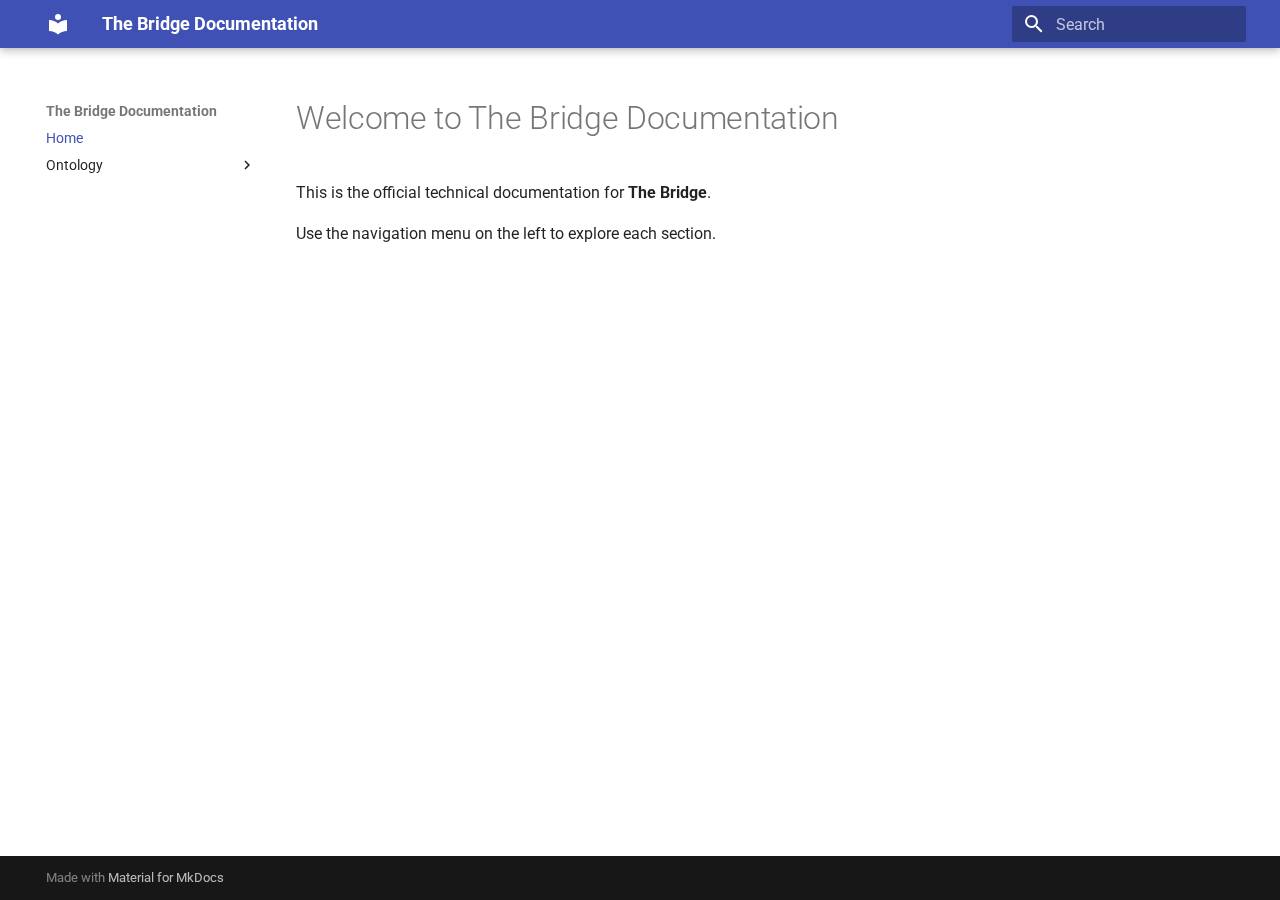
<file: index.html>
<!doctype html>
<html lang="en" class="no-js">
  <head>
    
      <meta charset="utf-8">
      <meta name="viewport" content="width=device-width,initial-scale=1">
      
      
      
      
      
      
      <link rel="icon" href="assets/images/favicon.png">
      <meta name="generator" content="mkdocs-1.6.1, mkdocs-material-9.6.22">
    
    
      
        <title>The Bridge Documentation</title>
      
    
    
      <link rel="stylesheet" href="assets/stylesheets/main.84d31ad4.min.css">
      
      


    
    
      
    
    
      
        
        
        <link rel="preconnect" href="https://fonts.gstatic.com" crossorigin>
        <link rel="stylesheet" href="https://fonts.googleapis.com/css?family=Roboto:300,300i,400,400i,700,700i%7CRoboto+Mono:400,400i,700,700i&display=fallback">
        <style>:root{--md-text-font:"Roboto";--md-code-font:"Roboto Mono"}</style>
      
    
    
    <script>__md_scope=new URL(".",location),__md_hash=e=>[...e].reduce(((e,_)=>(e<<5)-e+_.charCodeAt(0)),0),__md_get=(e,_=localStorage,t=__md_scope)=>JSON.parse(_.getItem(t.pathname+"."+e)),__md_set=(e,_,t=localStorage,a=__md_scope)=>{try{t.setItem(a.pathname+"."+e,JSON.stringify(_))}catch(e){}}</script>
    
      

    
    
    
  </head>
  
  
    <body dir="ltr">
  
    
    <input class="md-toggle" data-md-toggle="drawer" type="checkbox" id="__drawer" autocomplete="off">
    <input class="md-toggle" data-md-toggle="search" type="checkbox" id="__search" autocomplete="off">
    <label class="md-overlay" for="__drawer"></label>
    <div data-md-component="skip">
      
        
        <a href="#welcome-to-the-bridge-documentation" class="md-skip">
          Skip to content
        </a>
      
    </div>
    <div data-md-component="announce">
      
    </div>
    
    
      

  

<header class="md-header md-header--shadow" data-md-component="header">
  <nav class="md-header__inner md-grid" aria-label="Header">
    <a href="." title="The Bridge Documentation" class="md-header__button md-logo" aria-label="The Bridge Documentation" data-md-component="logo">
      
  
  <svg xmlns="http://www.w3.org/2000/svg" viewBox="0 0 24 24"><path d="M12 8a3 3 0 0 0 3-3 3 3 0 0 0-3-3 3 3 0 0 0-3 3 3 3 0 0 0 3 3m0 3.54C9.64 9.35 6.5 8 3 8v11c3.5 0 6.64 1.35 9 3.54 2.36-2.19 5.5-3.54 9-3.54V8c-3.5 0-6.64 1.35-9 3.54"/></svg>

    </a>
    <label class="md-header__button md-icon" for="__drawer">
      
      <svg xmlns="http://www.w3.org/2000/svg" viewBox="0 0 24 24"><path d="M3 6h18v2H3zm0 5h18v2H3zm0 5h18v2H3z"/></svg>
    </label>
    <div class="md-header__title" data-md-component="header-title">
      <div class="md-header__ellipsis">
        <div class="md-header__topic">
          <span class="md-ellipsis">
            The Bridge Documentation
          </span>
        </div>
        <div class="md-header__topic" data-md-component="header-topic">
          <span class="md-ellipsis">
            
              Home
            
          </span>
        </div>
      </div>
    </div>
    
    
      <script>var palette=__md_get("__palette");if(palette&&palette.color){if("(prefers-color-scheme)"===palette.color.media){var media=matchMedia("(prefers-color-scheme: light)"),input=document.querySelector(media.matches?"[data-md-color-media='(prefers-color-scheme: light)']":"[data-md-color-media='(prefers-color-scheme: dark)']");palette.color.media=input.getAttribute("data-md-color-media"),palette.color.scheme=input.getAttribute("data-md-color-scheme"),palette.color.primary=input.getAttribute("data-md-color-primary"),palette.color.accent=input.getAttribute("data-md-color-accent")}for(var[key,value]of Object.entries(palette.color))document.body.setAttribute("data-md-color-"+key,value)}</script>
    
    
    
      
      
        <label class="md-header__button md-icon" for="__search">
          
          <svg xmlns="http://www.w3.org/2000/svg" viewBox="0 0 24 24"><path d="M9.5 3A6.5 6.5 0 0 1 16 9.5c0 1.61-.59 3.09-1.56 4.23l.27.27h.79l5 5-1.5 1.5-5-5v-.79l-.27-.27A6.52 6.52 0 0 1 9.5 16 6.5 6.5 0 0 1 3 9.5 6.5 6.5 0 0 1 9.5 3m0 2C7 5 5 7 5 9.5S7 14 9.5 14 14 12 14 9.5 12 5 9.5 5"/></svg>
        </label>
        <div class="md-search" data-md-component="search" role="dialog">
  <label class="md-search__overlay" for="__search"></label>
  <div class="md-search__inner" role="search">
    <form class="md-search__form" name="search">
      <input type="text" class="md-search__input" name="query" aria-label="Search" placeholder="Search" autocapitalize="off" autocorrect="off" autocomplete="off" spellcheck="false" data-md-component="search-query" required>
      <label class="md-search__icon md-icon" for="__search">
        
        <svg xmlns="http://www.w3.org/2000/svg" viewBox="0 0 24 24"><path d="M9.5 3A6.5 6.5 0 0 1 16 9.5c0 1.61-.59 3.09-1.56 4.23l.27.27h.79l5 5-1.5 1.5-5-5v-.79l-.27-.27A6.52 6.52 0 0 1 9.5 16 6.5 6.5 0 0 1 3 9.5 6.5 6.5 0 0 1 9.5 3m0 2C7 5 5 7 5 9.5S7 14 9.5 14 14 12 14 9.5 12 5 9.5 5"/></svg>
        
        <svg xmlns="http://www.w3.org/2000/svg" viewBox="0 0 24 24"><path d="M20 11v2H8l5.5 5.5-1.42 1.42L4.16 12l7.92-7.92L13.5 5.5 8 11z"/></svg>
      </label>
      <nav class="md-search__options" aria-label="Search">
        
        <button type="reset" class="md-search__icon md-icon" title="Clear" aria-label="Clear" tabindex="-1">
          
          <svg xmlns="http://www.w3.org/2000/svg" viewBox="0 0 24 24"><path d="M19 6.41 17.59 5 12 10.59 6.41 5 5 6.41 10.59 12 5 17.59 6.41 19 12 13.41 17.59 19 19 17.59 13.41 12z"/></svg>
        </button>
      </nav>
      
    </form>
    <div class="md-search__output">
      <div class="md-search__scrollwrap" tabindex="0" data-md-scrollfix>
        <div class="md-search-result" data-md-component="search-result">
          <div class="md-search-result__meta">
            Initializing search
          </div>
          <ol class="md-search-result__list" role="presentation"></ol>
        </div>
      </div>
    </div>
  </div>
</div>
      
    
    
  </nav>
  
</header>
    
    <div class="md-container" data-md-component="container">
      
      
        
          
        
      
      <main class="md-main" data-md-component="main">
        <div class="md-main__inner md-grid">
          
            
              
              <div class="md-sidebar md-sidebar--primary" data-md-component="sidebar" data-md-type="navigation" >
                <div class="md-sidebar__scrollwrap">
                  <div class="md-sidebar__inner">
                    



<nav class="md-nav md-nav--primary" aria-label="Navigation" data-md-level="0">
  <label class="md-nav__title" for="__drawer">
    <a href="." title="The Bridge Documentation" class="md-nav__button md-logo" aria-label="The Bridge Documentation" data-md-component="logo">
      
  
  <svg xmlns="http://www.w3.org/2000/svg" viewBox="0 0 24 24"><path d="M12 8a3 3 0 0 0 3-3 3 3 0 0 0-3-3 3 3 0 0 0-3 3 3 3 0 0 0 3 3m0 3.54C9.64 9.35 6.5 8 3 8v11c3.5 0 6.64 1.35 9 3.54 2.36-2.19 5.5-3.54 9-3.54V8c-3.5 0-6.64 1.35-9 3.54"/></svg>

    </a>
    The Bridge Documentation
  </label>
  
  <ul class="md-nav__list" data-md-scrollfix>
    
      
      
  
  
    
  
  
  
    <li class="md-nav__item md-nav__item--active">
      
      <input class="md-nav__toggle md-toggle" type="checkbox" id="__toc">
      
      
        
      
      
      <a href="." class="md-nav__link md-nav__link--active">
        
  
  
  <span class="md-ellipsis">
    Home
    
  </span>
  

      </a>
      
    </li>
  

    
      
      
  
  
  
  
    
    
    
    
    
    <li class="md-nav__item md-nav__item--nested">
      
        
        
        <input class="md-nav__toggle md-toggle " type="checkbox" id="__nav_2" >
        
          
          <label class="md-nav__link" for="__nav_2" id="__nav_2_label" tabindex="0">
            
  
  
  <span class="md-ellipsis">
    Ontology
    
  </span>
  

            <span class="md-nav__icon md-icon"></span>
          </label>
        
        <nav class="md-nav" data-md-level="1" aria-labelledby="__nav_2_label" aria-expanded="false">
          <label class="md-nav__title" for="__nav_2">
            <span class="md-nav__icon md-icon"></span>
            Ontology
          </label>
          <ul class="md-nav__list" data-md-scrollfix>
            
              
                
  
  
  
  
    <li class="md-nav__item">
      <a href="ontology/overview.md" class="md-nav__link">
        
  
  
  <span class="md-ellipsis">
    Overview
    
  </span>
  

      </a>
    </li>
  

              
            
              
                
  
  
  
  
    <li class="md-nav__item">
      <a href="ontology/entity-model.md" class="md-nav__link">
        
  
  
  <span class="md-ellipsis">
    Entity Model
    
  </span>
  

      </a>
    </li>
  

              
            
          </ul>
        </nav>
      
    </li>
  

    
  </ul>
</nav>
                  </div>
                </div>
              </div>
            
            
              
              <div class="md-sidebar md-sidebar--secondary" data-md-component="sidebar" data-md-type="toc" >
                <div class="md-sidebar__scrollwrap">
                  <div class="md-sidebar__inner">
                    

<nav class="md-nav md-nav--secondary" aria-label="Table of contents">
  
  
  
    
  
  
</nav>
                  </div>
                </div>
              </div>
            
          
          
            <div class="md-content" data-md-component="content">
              <article class="md-content__inner md-typeset">
                
                  



<h1 id="welcome-to-the-bridge-documentation">Welcome to The Bridge Documentation</h1>
<p>This is the official technical documentation for <strong>The Bridge</strong>.</p>
<p>Use the navigation menu on the left to explore each section.</p>












                
              </article>
            </div>
          
          
<script>var target=document.getElementById(location.hash.slice(1));target&&target.name&&(target.checked=target.name.startsWith("__tabbed_"))</script>
        </div>
        
      </main>
      
        <footer class="md-footer">
  
  <div class="md-footer-meta md-typeset">
    <div class="md-footer-meta__inner md-grid">
      <div class="md-copyright">
  
  
    Made with
    <a href="https://squidfunk.github.io/mkdocs-material/" target="_blank" rel="noopener">
      Material for MkDocs
    </a>
  
</div>
      
    </div>
  </div>
</footer>
      
    </div>
    <div class="md-dialog" data-md-component="dialog">
      <div class="md-dialog__inner md-typeset"></div>
    </div>
    
    
    
      
      <script id="__config" type="application/json">{"base": ".", "features": [], "search": "assets/javascripts/workers/search.973d3a69.min.js", "tags": null, "translations": {"clipboard.copied": "Copied to clipboard", "clipboard.copy": "Copy to clipboard", "search.result.more.one": "1 more on this page", "search.result.more.other": "# more on this page", "search.result.none": "No matching documents", "search.result.one": "1 matching document", "search.result.other": "# matching documents", "search.result.placeholder": "Type to start searching", "search.result.term.missing": "Missing", "select.version": "Select version"}, "version": null}</script>
    
    
      <script src="assets/javascripts/bundle.f55a23d4.min.js"></script>
      
    
  </body>
</html>
</file>
<file: assets/stylesheets/main.84d31ad4.min.css>
@charset "UTF-8";html{-webkit-text-size-adjust:none;-moz-text-size-adjust:none;text-size-adjust:none;box-sizing:border-box}*,:after,:before{box-sizing:inherit}@media (prefers-reduced-motion){*,:after,:before{transition:none!important}}body{margin:0}a,button,input,label{-webkit-tap-highlight-color:transparent}a{color:inherit;text-decoration:none}hr{border:0;box-sizing:initial;display:block;height:.05rem;overflow:visible;padding:0}small{font-size:80%}sub,sup{line-height:1em}img{border-style:none}table{border-collapse:initial;border-spacing:0}td,th{font-weight:400;vertical-align:top}button{background:#0000;border:0;font-family:inherit;font-size:inherit;margin:0;padding:0}input{border:0;outline:none}:root{--md-primary-fg-color:#4051b5;--md-primary-fg-color--light:#5d6cc0;--md-primary-fg-color--dark:#303fa1;--md-primary-bg-color:#fff;--md-primary-bg-color--light:#ffffffb3;--md-accent-fg-color:#526cfe;--md-accent-fg-color--transparent:#526cfe1a;--md-accent-bg-color:#fff;--md-accent-bg-color--light:#ffffffb3}[data-md-color-scheme=default]{color-scheme:light}[data-md-color-scheme=default] img[src$="#gh-dark-mode-only"],[data-md-color-scheme=default] img[src$="#only-dark"]{display:none}:root,[data-md-color-scheme=default]{--md-hue:225deg;--md-default-fg-color:#000000de;--md-default-fg-color--light:#0000008a;--md-default-fg-color--lighter:#00000052;--md-default-fg-color--lightest:#00000012;--md-default-bg-color:#fff;--md-default-bg-color--light:#ffffffb3;--md-default-bg-color--lighter:#ffffff4d;--md-default-bg-color--lightest:#ffffff1f;--md-code-fg-color:#36464e;--md-code-bg-color:#f5f5f5;--md-code-hl-color:#4287ff;--md-code-hl-color--light:#4287ff1a;--md-code-hl-number-color:#d52a2a;--md-code-hl-special-color:#db1457;--md-code-hl-function-color:#a846b9;--md-code-hl-constant-color:#6e59d9;--md-code-hl-keyword-color:#3f6ec6;--md-code-hl-string-color:#1c7d4d;--md-code-hl-name-color:var(--md-code-fg-color);--md-code-hl-operator-color:var(--md-default-fg-color--light);--md-code-hl-punctuation-color:var(--md-default-fg-color--light);--md-code-hl-comment-color:var(--md-default-fg-color--light);--md-code-hl-generic-color:var(--md-default-fg-color--light);--md-code-hl-variable-color:var(--md-default-fg-color--light);--md-typeset-color:var(--md-default-fg-color);--md-typeset-a-color:var(--md-primary-fg-color);--md-typeset-del-color:#f5503d26;--md-typeset-ins-color:#0bd57026;--md-typeset-kbd-color:#fafafa;--md-typeset-kbd-accent-color:#fff;--md-typeset-kbd-border-color:#b8b8b8;--md-typeset-mark-color:#ffff0080;--md-typeset-table-color:#0000001f;--md-typeset-table-color--light:rgba(0,0,0,.035);--md-admonition-fg-color:var(--md-default-fg-color);--md-admonition-bg-color:var(--md-default-bg-color);--md-warning-fg-color:#000000de;--md-warning-bg-color:#ff9;--md-footer-fg-color:#fff;--md-footer-fg-color--light:#ffffffb3;--md-footer-fg-color--lighter:#ffffff73;--md-footer-bg-color:#000000de;--md-footer-bg-color--dark:#00000052;--md-shadow-z1:0 0.2rem 0.5rem #0000000d,0 0 0.05rem #0000001a;--md-shadow-z2:0 0.2rem 0.5rem #0000001a,0 0 0.05rem #00000040;--md-shadow-z3:0 0.2rem 0.5rem #0003,0 0 0.05rem #00000059}.md-icon svg{fill:currentcolor;display:block;height:1.2rem;width:1.2rem}body{-webkit-font-smoothing:antialiased;-moz-osx-font-smoothing:grayscale;--md-text-font-family:var(--md-text-font,_),-apple-system,BlinkMacSystemFont,Helvetica,Arial,sans-serif;--md-code-font-family:var(--md-code-font,_),SFMono-Regular,Consolas,Menlo,monospace}aside,body,input{font-feature-settings:"kern","liga";color:var(--md-typeset-color);font-family:var(--md-text-font-family)}code,kbd,pre{font-feature-settings:"kern";font-family:var(--md-code-font-family)}:root{--md-typeset-table-sort-icon:url('data:image/svg+xml;charset=utf-8,<svg xmlns="http://www.w3.org/2000/svg" viewBox="0 0 24 24"><path d="m18 21-4-4h3V7h-3l4-4 4 4h-3v10h3M2 19v-2h10v2M2 13v-2h7v2M2 7V5h4v2z"/></svg>');--md-typeset-table-sort-icon--asc:url('data:image/svg+xml;charset=utf-8,<svg xmlns="http://www.w3.org/2000/svg" viewBox="0 0 24 24"><path d="M19 17h3l-4 4-4-4h3V3h2M2 17h10v2H2M6 5v2H2V5m0 6h7v2H2z"/></svg>');--md-typeset-table-sort-icon--desc:url('data:image/svg+xml;charset=utf-8,<svg xmlns="http://www.w3.org/2000/svg" viewBox="0 0 24 24"><path d="M19 7h3l-4-4-4 4h3v14h2M2 17h10v2H2M6 5v2H2V5m0 6h7v2H2z"/></svg>')}.md-typeset{-webkit-print-color-adjust:exact;color-adjust:exact;font-size:.8rem;line-height:1.6;overflow-wrap:break-word}@media print{.md-typeset{font-size:.68rem}}.md-typeset blockquote,.md-typeset dl,.md-typeset figure,.md-typeset ol,.md-typeset pre,.md-typeset ul{margin-bottom:1em;margin-top:1em}.md-typeset h1{color:var(--md-default-fg-color--light);font-size:2em;line-height:1.3;margin:0 0 1.25em}.md-typeset h1,.md-typeset h2{font-weight:300;letter-spacing:-.01em}.md-typeset h2{font-size:1.5625em;line-height:1.4;margin:1.6em 0 .64em}.md-typeset h3{font-size:1.25em;font-weight:400;letter-spacing:-.01em;line-height:1.5;margin:1.6em 0 .8em}.md-typeset h2+h3{margin-top:.8em}.md-typeset h4{font-weight:700;letter-spacing:-.01em;margin:1em 0}.md-typeset h5,.md-typeset h6{color:var(--md-default-fg-color--light);font-size:.8em;font-weight:700;letter-spacing:-.01em;margin:1.25em 0}.md-typeset h5{text-transform:uppercase}.md-typeset h5 code{text-transform:none}.md-typeset hr{border-bottom:.05rem solid var(--md-default-fg-color--lightest);display:flow-root;margin:1.5em 0}.md-typeset a{color:var(--md-typeset-a-color);word-break:break-word}.md-typeset a,.md-typeset a:before{transition:color 125ms}.md-typeset a:focus,.md-typeset a:hover{color:var(--md-accent-fg-color)}.md-typeset a:focus code,.md-typeset a:hover code{background-color:var(--md-accent-fg-color--transparent)}.md-typeset a code{color:currentcolor;transition:background-color 125ms}.md-typeset a.focus-visible{outline-color:var(--md-accent-fg-color);outline-offset:.2rem}.md-typeset code,.md-typeset kbd,.md-typeset pre{color:var(--md-code-fg-color);direction:ltr;font-variant-ligatures:none}@media print{.md-typeset code,.md-typeset kbd,.md-typeset pre{white-space:pre-wrap}}.md-typeset code{background-color:var(--md-code-bg-color);border-radius:.1rem;-webkit-box-decoration-break:clone;box-decoration-break:clone;font-size:.85em;padding:0 .2941176471em;word-break:break-word}.md-typeset code:not(.focus-visible){-webkit-tap-highlight-color:transparent;outline:none}.md-typeset pre{display:flow-root;line-height:1.4;position:relative}.md-typeset pre>code{-webkit-box-decoration-break:slice;box-decoration-break:slice;box-shadow:none;display:block;margin:0;outline-color:var(--md-accent-fg-color);overflow:auto;padding:.7720588235em 1.1764705882em;scrollbar-color:var(--md-default-fg-color--lighter) #0000;scrollbar-width:thin;touch-action:auto;word-break:normal}.md-typeset pre>code:hover{scrollbar-color:var(--md-accent-fg-color) #0000}.md-typeset pre>code::-webkit-scrollbar{height:.2rem;width:.2rem}.md-typeset pre>code::-webkit-scrollbar-thumb{background-color:var(--md-default-fg-color--lighter)}.md-typeset pre>code::-webkit-scrollbar-thumb:hover{background-color:var(--md-accent-fg-color)}.md-typeset kbd{background-color:var(--md-typeset-kbd-color);border-radius:.1rem;box-shadow:0 .1rem 0 .05rem var(--md-typeset-kbd-border-color),0 .1rem 0 var(--md-typeset-kbd-border-color),0 -.1rem .2rem var(--md-typeset-kbd-accent-color) inset;color:var(--md-default-fg-color);display:inline-block;font-size:.75em;padding:0 .6666666667em;vertical-align:text-top;word-break:break-word}.md-typeset mark{background-color:var(--md-typeset-mark-color);-webkit-box-decoration-break:clone;box-decoration-break:clone;color:inherit;word-break:break-word}.md-typeset abbr{border-bottom:.05rem dotted var(--md-default-fg-color--light);cursor:help;text-decoration:none}.md-typeset small{opacity:.75}[dir=ltr] .md-typeset sub,[dir=ltr] .md-typeset sup{margin-left:.078125em}[dir=rtl] .md-typeset sub,[dir=rtl] .md-typeset sup{margin-right:.078125em}[dir=ltr] .md-typeset blockquote{padding-left:.6rem}[dir=rtl] .md-typeset blockquote{padding-right:.6rem}[dir=ltr] .md-typeset blockquote{border-left:.2rem solid var(--md-default-fg-color--lighter)}[dir=rtl] .md-typeset blockquote{border-right:.2rem solid var(--md-default-fg-color--lighter)}.md-typeset blockquote{color:var(--md-default-fg-color--light);margin-left:0;margin-right:0}.md-typeset ul{list-style-type:disc}.md-typeset ul[type]{list-style-type:revert-layer}[dir=ltr] .md-typeset ol,[dir=ltr] .md-typeset ul{margin-left:.625em}[dir=rtl] .md-typeset ol,[dir=rtl] .md-typeset ul{margin-right:.625em}.md-typeset ol,.md-typeset ul{padding:0}.md-typeset ol:not([hidden]),.md-typeset ul:not([hidden]){display:flow-root}.md-typeset ol ol,.md-typeset ul ol{list-style-type:lower-alpha}.md-typeset ol ol ol,.md-typeset ul ol ol{list-style-type:lower-roman}.md-typeset ol ol ol ol,.md-typeset ul ol ol ol{list-style-type:upper-alpha}.md-typeset ol ol ol ol ol,.md-typeset ul ol ol ol ol{list-style-type:upper-roman}.md-typeset ol[type],.md-typeset ul[type]{list-style-type:revert-layer}[dir=ltr] .md-typeset ol li,[dir=ltr] .md-typeset ul li{margin-left:1.25em}[dir=rtl] .md-typeset ol li,[dir=rtl] .md-typeset ul li{margin-right:1.25em}.md-typeset ol li,.md-typeset ul li{margin-bottom:.5em}.md-typeset ol li blockquote,.md-typeset ol li p,.md-typeset ul li blockquote,.md-typeset ul li p{margin:.5em 0}.md-typeset ol li:last-child,.md-typeset ul li:last-child{margin-bottom:0}[dir=ltr] .md-typeset ol li ol,[dir=ltr] .md-typeset ol li ul,[dir=ltr] .md-typeset ul li ol,[dir=ltr] .md-typeset ul li ul{margin-left:.625em}[dir=rtl] .md-typeset ol li ol,[dir=rtl] .md-typeset ol li ul,[dir=rtl] .md-typeset ul li ol,[dir=rtl] .md-typeset ul li ul{margin-right:.625em}.md-typeset ol li ol,.md-typeset ol li ul,.md-typeset ul li ol,.md-typeset ul li ul{margin-bottom:.5em;margin-top:.5em}[dir=ltr] .md-typeset dd{margin-left:1.875em}[dir=rtl] .md-typeset dd{margin-right:1.875em}.md-typeset dd{margin-bottom:1.5em;margin-top:1em}.md-typeset img,.md-typeset svg,.md-typeset video{height:auto;max-width:100%}.md-typeset img[align=left]{margin:1em 1em 1em 0}.md-typeset img[align=right]{margin:1em 0 1em 1em}.md-typeset img[align]:only-child{margin-top:0}.md-typeset figure{display:flow-root;margin:1em auto;max-width:100%;text-align:center;width:fit-content}.md-typeset figure img{display:block;margin:0 auto}.md-typeset figcaption{font-style:italic;margin:1em auto;max-width:24rem}.md-typeset iframe{max-width:100%}.md-typeset table:not([class]){background-color:var(--md-default-bg-color);border:.05rem solid var(--md-typeset-table-color);border-radius:.1rem;display:inline-block;font-size:.64rem;max-width:100%;overflow:auto;touch-action:auto}@media print{.md-typeset table:not([class]){display:table}}.md-typeset table:not([class])+*{margin-top:1.5em}.md-typeset table:not([class]) td>:first-child,.md-typeset table:not([class]) th>:first-child{margin-top:0}.md-typeset table:not([class]) td>:last-child,.md-typeset table:not([class]) th>:last-child{margin-bottom:0}.md-typeset table:not([class]) td:not([align]),.md-typeset table:not([class]) th:not([align]){text-align:left}[dir=rtl] .md-typeset table:not([class]) td:not([align]),[dir=rtl] .md-typeset table:not([class]) th:not([align]){text-align:right}.md-typeset table:not([class]) th{font-weight:700;min-width:5rem;padding:.9375em 1.25em;vertical-align:top}.md-typeset table:not([class]) td{border-top:.05rem solid var(--md-typeset-table-color);padding:.9375em 1.25em;vertical-align:top}.md-typeset table:not([class]) tbody tr{transition:background-color 125ms}.md-typeset table:not([class]) tbody tr:hover{background-color:var(--md-typeset-table-color--light);box-shadow:0 .05rem 0 var(--md-default-bg-color) inset}.md-typeset table:not([class]) a{word-break:normal}.md-typeset table th[role=columnheader]{cursor:pointer}[dir=ltr] .md-typeset table th[role=columnheader]:after{margin-left:.5em}[dir=rtl] .md-typeset table th[role=columnheader]:after{margin-right:.5em}.md-typeset table th[role=columnheader]:after{content:"";display:inline-block;height:1.2em;-webkit-mask-image:var(--md-typeset-table-sort-icon);mask-image:var(--md-typeset-table-sort-icon);-webkit-mask-repeat:no-repeat;mask-repeat:no-repeat;-webkit-mask-size:contain;mask-size:contain;transition:background-color 125ms;vertical-align:text-bottom;width:1.2em}.md-typeset table th[role=columnheader]:hover:after{background-color:var(--md-default-fg-color--lighter)}.md-typeset table th[role=columnheader][aria-sort=ascending]:after{background-color:var(--md-default-fg-color--light);-webkit-mask-image:var(--md-typeset-table-sort-icon--asc);mask-image:var(--md-typeset-table-sort-icon--asc)}.md-typeset table th[role=columnheader][aria-sort=descending]:after{background-color:var(--md-default-fg-color--light);-webkit-mask-image:var(--md-typeset-table-sort-icon--desc);mask-image:var(--md-typeset-table-sort-icon--desc)}.md-typeset__scrollwrap{margin:1em -.8rem;overflow-x:auto;touch-action:auto}.md-typeset__table{display:inline-block;margin-bottom:.5em;padding:0 .8rem}@media print{.md-typeset__table{display:block}}html .md-typeset__table table{display:table;margin:0;overflow:hidden;width:100%}@media screen and (max-width:44.984375em){.md-content__inner>pre{margin:1em -.8rem}.md-content__inner>pre code{border-radius:0}}.md-typeset .md-author{border-radius:100%;display:block;flex-shrink:0;height:1.6rem;overflow:hidden;position:relative;transition:color 125ms,transform 125ms;width:1.6rem}.md-typeset .md-author img{display:block}.md-typeset .md-author--more{background:var(--md-default-fg-color--lightest);color:var(--md-default-fg-color--lighter);font-size:.6rem;font-weight:700;line-height:1.6rem;text-align:center}.md-typeset .md-author--long{height:2.4rem;width:2.4rem}.md-typeset a.md-author{transform:scale(1)}.md-typeset a.md-author img{border-radius:100%;filter:grayscale(100%) opacity(75%);transition:filter 125ms}.md-typeset a.md-author:focus,.md-typeset a.md-author:hover{transform:scale(1.1);z-index:1}.md-typeset a.md-author:focus img,.md-typeset a.md-author:hover img{filter:grayscale(0)}.md-banner{background-color:var(--md-footer-bg-color);color:var(--md-footer-fg-color);overflow:auto}@media print{.md-banner{display:none}}.md-banner--warning{background-color:var(--md-warning-bg-color);color:var(--md-warning-fg-color)}.md-banner__inner{font-size:.7rem;margin:.6rem auto;padding:0 .8rem}[dir=ltr] .md-banner__button{float:right}[dir=rtl] .md-banner__button{float:left}.md-banner__button{color:inherit;cursor:pointer;transition:opacity .25s}.no-js .md-banner__button{display:none}.md-banner__button:hover{opacity:.7}html{font-size:125%;height:100%;overflow-x:hidden}@media screen and (min-width:100em){html{font-size:137.5%}}@media screen and (min-width:125em){html{font-size:150%}}body{background-color:var(--md-default-bg-color);display:flex;flex-direction:column;font-size:.5rem;min-height:100%;position:relative;width:100%}@media print{body{display:block}}@media screen and (max-width:59.984375em){body[data-md-scrolllock]{position:fixed}}.md-grid{margin-left:auto;margin-right:auto;max-width:61rem}.md-container{display:flex;flex-direction:column;flex-grow:1}@media print{.md-container{display:block}}.md-main{flex-grow:1}.md-main__inner{display:flex;height:100%;margin-top:1.5rem}.md-ellipsis{overflow:hidden;text-overflow:ellipsis}.md-toggle{display:none}.md-option{height:0;opacity:0;position:absolute;width:0}.md-option:checked+label:not([hidden]){display:block}.md-option.focus-visible+label{outline-color:var(--md-accent-fg-color);outline-style:auto}.md-skip{background-color:var(--md-default-fg-color);border-radius:.1rem;color:var(--md-default-bg-color);font-size:.64rem;margin:.5rem;opacity:0;outline-color:var(--md-accent-fg-color);padding:.3rem .5rem;position:fixed;transform:translateY(.4rem);z-index:-1}.md-skip:focus{opacity:1;transform:translateY(0);transition:transform .25s cubic-bezier(.4,0,.2,1),opacity 175ms 75ms;z-index:10}@page{margin:25mm}:root{--md-clipboard-icon:url('data:image/svg+xml;charset=utf-8,<svg xmlns="http://www.w3.org/2000/svg" viewBox="0 0 24 24"><path d="M19 21H8V7h11m0-2H8a2 2 0 0 0-2 2v14a2 2 0 0 0 2 2h11a2 2 0 0 0 2-2V7a2 2 0 0 0-2-2m-3-4H4a2 2 0 0 0-2 2v14h2V3h12z"/></svg>')}.md-clipboard{border-radius:.1rem;color:var(--md-default-fg-color--lightest);cursor:pointer;height:1.5em;outline-color:var(--md-accent-fg-color);outline-offset:.1rem;position:absolute;right:.5em;top:.5em;transition:color .25s;width:1.5em;z-index:1}@media print{.md-clipboard{display:none}}.md-clipboard:not(.focus-visible){-webkit-tap-highlight-color:transparent;outline:none}:hover>.md-clipboard{color:var(--md-default-fg-color--light)}.md-clipboard:focus,.md-clipboard:hover{color:var(--md-accent-fg-color)}.md-clipboard:after{background-color:currentcolor;content:"";display:block;height:1.125em;margin:0 auto;-webkit-mask-image:var(--md-clipboard-icon);mask-image:var(--md-clipboard-icon);-webkit-mask-position:center;mask-position:center;-webkit-mask-repeat:no-repeat;mask-repeat:no-repeat;-webkit-mask-size:contain;mask-size:contain;width:1.125em}.md-clipboard--inline{cursor:pointer}.md-clipboard--inline code{transition:color .25s,background-color .25s}.md-clipboard--inline:focus code,.md-clipboard--inline:hover code{background-color:var(--md-accent-fg-color--transparent);color:var(--md-accent-fg-color)}.md-typeset .md-code__content{display:grid}@keyframes consent{0%{opacity:0;transform:translateY(100%)}to{opacity:1;transform:translateY(0)}}@keyframes overlay{0%{opacity:0}to{opacity:1}}.md-consent__overlay{animation:overlay .25s both;-webkit-backdrop-filter:blur(.1rem);backdrop-filter:blur(.1rem);background-color:#0000008a;height:100%;opacity:1;position:fixed;top:0;width:100%;z-index:5}.md-consent__inner{animation:consent .5s cubic-bezier(.1,.7,.1,1) both;background-color:var(--md-default-bg-color);border:0;border-radius:.1rem;bottom:0;box-shadow:0 0 .2rem #0000001a,0 .2rem .4rem #0003;max-height:100%;overflow:auto;padding:0;position:fixed;width:100%;z-index:5}.md-consent__form{padding:.8rem}.md-consent__settings{display:none;margin:1em 0}input:checked+.md-consent__settings{display:block}.md-consent__controls{margin-bottom:.8rem}.md-typeset .md-consent__controls .md-button{display:inline}@media screen and (max-width:44.984375em){.md-typeset .md-consent__controls .md-button{display:block;margin-top:.4rem;text-align:center;width:100%}}.md-consent label{cursor:pointer}.md-content{flex-grow:1;min-width:0}.md-content__inner{margin:0 .8rem 1.2rem;padding-top:.6rem}@media screen and (min-width:76.25em){[dir=ltr] .md-sidebar--primary:not([hidden])~.md-content>.md-content__inner{margin-left:1.2rem}[dir=ltr] .md-sidebar--secondary:not([hidden])~.md-content>.md-content__inner,[dir=rtl] .md-sidebar--primary:not([hidden])~.md-content>.md-content__inner{margin-right:1.2rem}[dir=rtl] .md-sidebar--secondary:not([hidden])~.md-content>.md-content__inner{margin-left:1.2rem}}.md-content__inner:before{content:"";display:block;height:.4rem}.md-content__inner>:last-child{margin-bottom:0}[dir=ltr] .md-content__button{float:right}[dir=rtl] .md-content__button{float:left}[dir=ltr] .md-content__button{margin-left:.4rem}[dir=rtl] .md-content__button{margin-right:.4rem}.md-content__button{margin:.4rem 0;padding:0}@media print{.md-content__button{display:none}}.md-typeset .md-content__button{color:var(--md-default-fg-color--lighter)}.md-content__button svg{display:inline;vertical-align:top}[dir=rtl] .md-content__button svg{transform:scaleX(-1)}[dir=ltr] .md-dialog{right:.8rem}[dir=rtl] .md-dialog{left:.8rem}.md-dialog{background-color:var(--md-default-fg-color);border-radius:.1rem;bottom:.8rem;box-shadow:var(--md-shadow-z3);min-width:11.1rem;opacity:0;padding:.4rem .6rem;pointer-events:none;position:fixed;transform:translateY(100%);transition:transform 0ms .4s,opacity .4s;z-index:4}@media print{.md-dialog{display:none}}.md-dialog--active{opacity:1;pointer-events:auto;transform:translateY(0);transition:transform .4s cubic-bezier(.075,.85,.175,1),opacity .4s}.md-dialog__inner{color:var(--md-default-bg-color);font-size:.7rem}.md-feedback{margin:2em 0 1em;text-align:center}.md-feedback fieldset{border:none;margin:0;padding:0}.md-feedback__title{font-weight:700;margin:1em auto}.md-feedback__inner{position:relative}.md-feedback__list{display:flex;flex-wrap:wrap;place-content:baseline center;position:relative}.md-feedback__list:hover .md-icon:not(:disabled){color:var(--md-default-fg-color--lighter)}:disabled .md-feedback__list{min-height:1.8rem}.md-feedback__icon{color:var(--md-default-fg-color--light);cursor:pointer;flex-shrink:0;margin:0 .1rem;transition:color 125ms}.md-feedback__icon:not(:disabled).md-icon:hover{color:var(--md-accent-fg-color)}.md-feedback__icon:disabled{color:var(--md-default-fg-color--lightest);pointer-events:none}.md-feedback__note{opacity:0;position:relative;transform:translateY(.4rem);transition:transform .4s cubic-bezier(.1,.7,.1,1),opacity .15s}.md-feedback__note>*{margin:0 auto;max-width:16rem}:disabled .md-feedback__note{opacity:1;transform:translateY(0)}@media print{.md-feedback{display:none}}.md-footer{background-color:var(--md-footer-bg-color);color:var(--md-footer-fg-color)}@media print{.md-footer{display:none}}.md-footer__inner{justify-content:space-between;overflow:auto;padding:.2rem}.md-footer__inner:not([hidden]){display:flex}.md-footer__link{align-items:end;display:flex;flex-grow:0.01;margin-bottom:.4rem;margin-top:1rem;max-width:100%;outline-color:var(--md-accent-fg-color);overflow:hidden;transition:opacity .25s}.md-footer__link:focus,.md-footer__link:hover{opacity:.7}[dir=rtl] .md-footer__link svg{transform:scaleX(-1)}@media screen and (max-width:44.984375em){.md-footer__link--prev{flex-shrink:0}.md-footer__link--prev .md-footer__title{display:none}}[dir=ltr] .md-footer__link--next{margin-left:auto}[dir=rtl] .md-footer__link--next{margin-right:auto}.md-footer__link--next{text-align:right}[dir=rtl] .md-footer__link--next{text-align:left}.md-footer__title{flex-grow:1;font-size:.9rem;margin-bottom:.7rem;max-width:calc(100% - 2.4rem);padding:0 1rem;white-space:nowrap}.md-footer__button{margin:.2rem;padding:.4rem}.md-footer__direction{font-size:.64rem;opacity:.7}.md-footer-meta{background-color:var(--md-footer-bg-color--dark)}.md-footer-meta__inner{display:flex;flex-wrap:wrap;justify-content:space-between;padding:.2rem}html .md-footer-meta.md-typeset a{color:var(--md-footer-fg-color--light)}html .md-footer-meta.md-typeset a:focus,html .md-footer-meta.md-typeset a:hover{color:var(--md-footer-fg-color)}.md-copyright{color:var(--md-footer-fg-color--lighter);font-size:.64rem;margin:auto .6rem;padding:.4rem 0;width:100%}@media screen and (min-width:45em){.md-copyright{width:auto}}.md-copyright__highlight{color:var(--md-footer-fg-color--light)}.md-social{display:inline-flex;gap:.2rem;margin:0 .4rem;padding:.2rem 0 .6rem}@media screen and (min-width:45em){.md-social{padding:.6rem 0}}.md-social__link{display:inline-block;height:1.6rem;text-align:center;width:1.6rem}.md-social__link:before{line-height:1.9}.md-social__link svg{fill:currentcolor;max-height:.8rem;vertical-align:-25%}.md-typeset .md-button{border:.1rem solid;border-radius:.1rem;color:var(--md-primary-fg-color);cursor:pointer;display:inline-block;font-weight:700;padding:.625em 2em;transition:color 125ms,background-color 125ms,border-color 125ms}.md-typeset .md-button--primary{background-color:var(--md-primary-fg-color);border-color:var(--md-primary-fg-color);color:var(--md-primary-bg-color)}.md-typeset .md-button:focus,.md-typeset .md-button:hover{background-color:var(--md-accent-fg-color);border-color:var(--md-accent-fg-color);color:var(--md-accent-bg-color)}[dir=ltr] .md-typeset .md-input{border-top-left-radius:.1rem}[dir=ltr] .md-typeset .md-input,[dir=rtl] .md-typeset .md-input{border-top-right-radius:.1rem}[dir=rtl] .md-typeset .md-input{border-top-left-radius:.1rem}.md-typeset .md-input{border-bottom:.1rem solid var(--md-default-fg-color--lighter);box-shadow:var(--md-shadow-z1);font-size:.8rem;height:1.8rem;padding:0 .6rem;transition:border .25s,box-shadow .25s}.md-typeset .md-input:focus,.md-typeset .md-input:hover{border-bottom-color:var(--md-accent-fg-color);box-shadow:var(--md-shadow-z2)}.md-typeset .md-input--stretch{width:100%}.md-header{background-color:var(--md-primary-fg-color);box-shadow:0 0 .2rem #0000,0 .2rem .4rem #0000;color:var(--md-primary-bg-color);display:block;left:0;position:sticky;right:0;top:0;z-index:4}@media print{.md-header{display:none}}.md-header[hidden]{transform:translateY(-100%);transition:transform .25s cubic-bezier(.8,0,.6,1),box-shadow .25s}.md-header--shadow{box-shadow:0 0 .2rem #0000001a,0 .2rem .4rem #0003;transition:transform .25s cubic-bezier(.1,.7,.1,1),box-shadow .25s}.md-header__inner{align-items:center;display:flex;padding:0 .2rem}.md-header__button{color:currentcolor;cursor:pointer;margin:.2rem;outline-color:var(--md-accent-fg-color);padding:.4rem;position:relative;transition:opacity .25s;vertical-align:middle;z-index:1}.md-header__button:hover{opacity:.7}.md-header__button:not([hidden]){display:inline-block}.md-header__button:not(.focus-visible){-webkit-tap-highlight-color:transparent;outline:none}.md-header__button.md-logo{margin:.2rem;padding:.4rem}@media screen and (max-width:76.234375em){.md-header__button.md-logo{display:none}}.md-header__button.md-logo img,.md-header__button.md-logo svg{fill:currentcolor;display:block;height:1.2rem;width:auto}@media screen and (min-width:60em){.md-header__button[for=__search]{display:none}}.no-js .md-header__button[for=__search]{display:none}[dir=rtl] .md-header__button[for=__search] svg{transform:scaleX(-1)}@media screen and (min-width:76.25em){.md-header__button[for=__drawer]{display:none}}.md-header__topic{display:flex;max-width:100%;position:absolute;transition:transform .4s cubic-bezier(.1,.7,.1,1),opacity .15s;white-space:nowrap}.md-header__topic+.md-header__topic{opacity:0;pointer-events:none;transform:translateX(1.25rem);transition:transform .4s cubic-bezier(1,.7,.1,.1),opacity .15s;z-index:-1}[dir=rtl] .md-header__topic+.md-header__topic{transform:translateX(-1.25rem)}.md-header__topic:first-child{font-weight:700}[dir=ltr] .md-header__title{margin-left:1rem;margin-right:.4rem}[dir=rtl] .md-header__title{margin-left:.4rem;margin-right:1rem}.md-header__title{flex-grow:1;font-size:.9rem;height:2.4rem;line-height:2.4rem}.md-header__title--active .md-header__topic{opacity:0;pointer-events:none;transform:translateX(-1.25rem);transition:transform .4s cubic-bezier(1,.7,.1,.1),opacity .15s;z-index:-1}[dir=rtl] .md-header__title--active .md-header__topic{transform:translateX(1.25rem)}.md-header__title--active .md-header__topic+.md-header__topic{opacity:1;pointer-events:auto;transform:translateX(0);transition:transform .4s cubic-bezier(.1,.7,.1,1),opacity .15s;z-index:0}.md-header__title>.md-header__ellipsis{height:100%;position:relative;width:100%}.md-header__option{display:flex;flex-shrink:0;max-width:100%;transition:max-width 0ms .25s,opacity .25s .25s;white-space:nowrap}[data-md-toggle=search]:checked~.md-header .md-header__option{max-width:0;opacity:0;transition:max-width 0ms,opacity 0ms}.md-header__option>input{bottom:0}.md-header__source{display:none}@media screen and (min-width:60em){[dir=ltr] .md-header__source{margin-left:1rem}[dir=rtl] .md-header__source{margin-right:1rem}.md-header__source{display:block;max-width:11.7rem;width:11.7rem}}@media screen and (min-width:76.25em){[dir=ltr] .md-header__source{margin-left:1.4rem}[dir=rtl] .md-header__source{margin-right:1.4rem}}.md-meta{color:var(--md-default-fg-color--light);font-size:.7rem;line-height:1.3}.md-meta__list{display:inline-flex;flex-wrap:wrap;list-style:none;margin:0;padding:0}.md-meta__item:not(:last-child):after{content:"·";margin-left:.2rem;margin-right:.2rem}.md-meta__link{color:var(--md-typeset-a-color)}.md-meta__link:focus,.md-meta__link:hover{color:var(--md-accent-fg-color)}.md-draft{background-color:#ff1744;border-radius:.125em;color:#fff;display:inline-block;font-weight:700;padding-left:.5714285714em;padding-right:.5714285714em}:root{--md-nav-icon--prev:url('data:image/svg+xml;charset=utf-8,<svg xmlns="http://www.w3.org/2000/svg" viewBox="0 0 24 24"><path d="M20 11v2H8l5.5 5.5-1.42 1.42L4.16 12l7.92-7.92L13.5 5.5 8 11z"/></svg>');--md-nav-icon--next:url('data:image/svg+xml;charset=utf-8,<svg xmlns="http://www.w3.org/2000/svg" viewBox="0 0 24 24"><path d="M8.59 16.58 13.17 12 8.59 7.41 10 6l6 6-6 6z"/></svg>');--md-toc-icon:url('data:image/svg+xml;charset=utf-8,<svg xmlns="http://www.w3.org/2000/svg" viewBox="0 0 24 24"><path d="M3 9h14V7H3zm0 4h14v-2H3zm0 4h14v-2H3zm16 0h2v-2h-2zm0-10v2h2V7zm0 6h2v-2h-2z"/></svg>')}.md-nav{font-size:.7rem;line-height:1.3}.md-nav__title{color:var(--md-default-fg-color--light);display:block;font-weight:700;overflow:hidden;padding:0 .6rem;text-overflow:ellipsis}.md-nav__title .md-nav__button{display:none}.md-nav__title .md-nav__button img{height:100%;width:auto}.md-nav__title .md-nav__button.md-logo img,.md-nav__title .md-nav__button.md-logo svg{fill:currentcolor;display:block;height:2.4rem;max-width:100%;object-fit:contain;width:auto}.md-nav__list{list-style:none;margin:0;padding:0}.md-nav__link{align-items:flex-start;display:flex;gap:.4rem;margin-top:.625em;scroll-snap-align:start;transition:color 125ms}.md-nav__link--passed{color:var(--md-default-fg-color--light)}.md-nav__item .md-nav__link--active,.md-nav__item .md-nav__link--active code{color:var(--md-typeset-a-color)}.md-nav__link .md-ellipsis{position:relative}[dir=ltr] .md-nav__link .md-icon:last-child{margin-left:auto}[dir=rtl] .md-nav__link .md-icon:last-child{margin-right:auto}.md-nav__link svg{fill:currentcolor;flex-shrink:0;height:1.3em;position:relative}.md-nav__link[for]:focus,.md-nav__link[for]:hover,.md-nav__link[href]:focus,.md-nav__link[href]:hover{color:var(--md-accent-fg-color);cursor:pointer}.md-nav__link.focus-visible{outline-color:var(--md-accent-fg-color);outline-offset:.2rem}.md-nav--primary .md-nav__link[for=__toc]{display:none}.md-nav--primary .md-nav__link[for=__toc] .md-icon:after{background-color:currentcolor;display:block;height:100%;-webkit-mask-image:var(--md-toc-icon);mask-image:var(--md-toc-icon);width:100%}.md-nav--primary .md-nav__link[for=__toc]~.md-nav{display:none}.md-nav__container>.md-nav__link{margin-top:0}.md-nav__container>.md-nav__link:first-child{flex-grow:1;min-width:0}.md-nav__icon{flex-shrink:0}.md-nav__source{display:none}@media screen and (max-width:76.234375em){.md-nav--primary,.md-nav--primary .md-nav{background-color:var(--md-default-bg-color);display:flex;flex-direction:column;height:100%;left:0;position:absolute;right:0;top:0;z-index:1}.md-nav--primary .md-nav__item,.md-nav--primary .md-nav__title{font-size:.8rem;line-height:1.5}.md-nav--primary .md-nav__title{background-color:var(--md-default-fg-color--lightest);color:var(--md-default-fg-color--light);cursor:pointer;height:5.6rem;line-height:2.4rem;padding:3rem .8rem .2rem;position:relative;white-space:nowrap}[dir=ltr] .md-nav--primary .md-nav__title .md-nav__icon{left:.4rem}[dir=rtl] .md-nav--primary .md-nav__title .md-nav__icon{right:.4rem}.md-nav--primary .md-nav__title .md-nav__icon{display:block;height:1.2rem;margin:.2rem;position:absolute;top:.4rem;width:1.2rem}.md-nav--primary .md-nav__title .md-nav__icon:after{background-color:currentcolor;content:"";display:block;height:100%;-webkit-mask-image:var(--md-nav-icon--prev);mask-image:var(--md-nav-icon--prev);-webkit-mask-position:center;mask-position:center;-webkit-mask-repeat:no-repeat;mask-repeat:no-repeat;-webkit-mask-size:contain;mask-size:contain;width:100%}.md-nav--primary .md-nav__title~.md-nav__list{background-color:var(--md-default-bg-color);box-shadow:0 .05rem 0 var(--md-default-fg-color--lightest) inset;overflow-y:auto;scroll-snap-type:y mandatory;touch-action:pan-y}.md-nav--primary .md-nav__title~.md-nav__list>:first-child{border-top:0}.md-nav--primary .md-nav__title[for=__drawer]{background-color:var(--md-primary-fg-color);color:var(--md-primary-bg-color);font-weight:700}.md-nav--primary .md-nav__title .md-logo{display:block;left:.2rem;margin:.2rem;padding:.4rem;position:absolute;right:.2rem;top:.2rem}.md-nav--primary .md-nav__list{flex:1}.md-nav--primary .md-nav__item{border-top:.05rem solid var(--md-default-fg-color--lightest)}.md-nav--primary .md-nav__item--active>.md-nav__link{color:var(--md-typeset-a-color)}.md-nav--primary .md-nav__item--active>.md-nav__link:focus,.md-nav--primary .md-nav__item--active>.md-nav__link:hover{color:var(--md-accent-fg-color)}.md-nav--primary .md-nav__link{margin-top:0;padding:.6rem .8rem}.md-nav--primary .md-nav__link svg{margin-top:.1em}.md-nav--primary .md-nav__link>.md-nav__link{padding:0}[dir=ltr] .md-nav--primary .md-nav__link .md-nav__icon{margin-right:-.2rem}[dir=rtl] .md-nav--primary .md-nav__link .md-nav__icon{margin-left:-.2rem}.md-nav--primary .md-nav__link .md-nav__icon{font-size:1.2rem;height:1.2rem;width:1.2rem}.md-nav--primary .md-nav__link .md-nav__icon:after{background-color:currentcolor;content:"";display:block;height:100%;-webkit-mask-image:var(--md-nav-icon--next);mask-image:var(--md-nav-icon--next);-webkit-mask-position:center;mask-position:center;-webkit-mask-repeat:no-repeat;mask-repeat:no-repeat;-webkit-mask-size:contain;mask-size:contain;width:100%}[dir=rtl] .md-nav--primary .md-nav__icon:after{transform:scale(-1)}.md-nav--primary .md-nav--secondary .md-nav{background-color:initial;position:static}[dir=ltr] .md-nav--primary .md-nav--secondary .md-nav .md-nav__link{padding-left:1.4rem}[dir=rtl] .md-nav--primary .md-nav--secondary .md-nav .md-nav__link{padding-right:1.4rem}[dir=ltr] .md-nav--primary .md-nav--secondary .md-nav .md-nav .md-nav__link{padding-left:2rem}[dir=rtl] .md-nav--primary .md-nav--secondary .md-nav .md-nav .md-nav__link{padding-right:2rem}[dir=ltr] .md-nav--primary .md-nav--secondary .md-nav .md-nav .md-nav .md-nav__link{padding-left:2.6rem}[dir=rtl] .md-nav--primary .md-nav--secondary .md-nav .md-nav .md-nav .md-nav__link{padding-right:2.6rem}[dir=ltr] .md-nav--primary .md-nav--secondary .md-nav .md-nav .md-nav .md-nav .md-nav__link{padding-left:3.2rem}[dir=rtl] .md-nav--primary .md-nav--secondary .md-nav .md-nav .md-nav .md-nav .md-nav__link{padding-right:3.2rem}.md-nav--secondary{background-color:initial}.md-nav__toggle~.md-nav{display:flex;opacity:0;transform:translateX(100%);transition:transform .25s cubic-bezier(.8,0,.6,1),opacity 125ms 50ms}[dir=rtl] .md-nav__toggle~.md-nav{transform:translateX(-100%)}.md-nav__toggle:checked~.md-nav{opacity:1;transform:translateX(0);transition:transform .25s cubic-bezier(.4,0,.2,1),opacity 125ms 125ms}.md-nav__toggle:checked~.md-nav>.md-nav__list{-webkit-backface-visibility:hidden;backface-visibility:hidden}}@media screen and (max-width:59.984375em){.md-nav--primary .md-nav__link[for=__toc]{display:flex}.md-nav--primary .md-nav__link[for=__toc] .md-icon:after{content:""}.md-nav--primary .md-nav__link[for=__toc]+.md-nav__link{display:none}.md-nav--primary .md-nav__link[for=__toc]~.md-nav{display:flex}.md-nav__source{background-color:var(--md-primary-fg-color--dark);color:var(--md-primary-bg-color);display:block;padding:0 .2rem}}@media screen and (min-width:60em) and (max-width:76.234375em){.md-nav--integrated .md-nav__link[for=__toc]{display:flex}.md-nav--integrated .md-nav__link[for=__toc] .md-icon:after{content:""}.md-nav--integrated .md-nav__link[for=__toc]+.md-nav__link{display:none}.md-nav--integrated .md-nav__link[for=__toc]~.md-nav{display:flex}}@media screen and (min-width:60em){.md-nav{margin-bottom:-.4rem}.md-nav--secondary .md-nav__title{background:var(--md-default-bg-color);box-shadow:0 0 .4rem .4rem var(--md-default-bg-color);position:sticky;top:0;z-index:1}.md-nav--secondary .md-nav__title[for=__toc]{scroll-snap-align:start}.md-nav--secondary .md-nav__title .md-nav__icon{display:none}[dir=ltr] .md-nav--secondary .md-nav__list{padding-left:.6rem}[dir=rtl] .md-nav--secondary .md-nav__list{padding-right:.6rem}.md-nav--secondary .md-nav__list{padding-bottom:.4rem}[dir=ltr] .md-nav--secondary .md-nav__item>.md-nav__link{margin-right:.4rem}[dir=rtl] .md-nav--secondary .md-nav__item>.md-nav__link{margin-left:.4rem}}@media screen and (min-width:76.25em){.md-nav{margin-bottom:-.4rem;transition:max-height .25s cubic-bezier(.86,0,.07,1)}.md-nav--primary .md-nav__title{background:var(--md-default-bg-color);box-shadow:0 0 .4rem .4rem var(--md-default-bg-color);position:sticky;top:0;z-index:1}.md-nav--primary .md-nav__title[for=__drawer]{scroll-snap-align:start}.md-nav--primary .md-nav__title .md-nav__icon{display:none}[dir=ltr] .md-nav--primary .md-nav__list{padding-left:.6rem}[dir=rtl] .md-nav--primary .md-nav__list{padding-right:.6rem}.md-nav--primary .md-nav__list{padding-bottom:.4rem}[dir=ltr] .md-nav--primary .md-nav__item>.md-nav__link{margin-right:.4rem}[dir=rtl] .md-nav--primary .md-nav__item>.md-nav__link{margin-left:.4rem}.md-nav__toggle~.md-nav{display:grid;grid-template-rows:minmax(.4rem,0fr);opacity:0;transition:grid-template-rows .25s cubic-bezier(.86,0,.07,1),opacity .25s,visibility 0ms .25s;visibility:collapse}.md-nav__toggle~.md-nav>.md-nav__list{overflow:hidden}.md-nav__toggle.md-toggle--indeterminate~.md-nav,.md-nav__toggle:checked~.md-nav{grid-template-rows:minmax(.4rem,1fr);opacity:1;transition:grid-template-rows .25s cubic-bezier(.86,0,.07,1),opacity .15s .1s,visibility 0ms;visibility:visible}.md-nav__toggle.md-toggle--indeterminate~.md-nav{transition:none}.md-nav__item--nested>.md-nav>.md-nav__title{display:none}.md-nav__item--section{display:block;margin:1.25em 0}.md-nav__item--section:last-child{margin-bottom:0}.md-nav__item--section>.md-nav__link{font-weight:700}.md-nav__item--section>.md-nav__link[for]{color:var(--md-default-fg-color--light)}.md-nav__item--section>.md-nav__link:not(.md-nav__container){pointer-events:none}.md-nav__item--section>.md-nav__link .md-icon,.md-nav__item--section>.md-nav__link>[for]{display:none}[dir=ltr] .md-nav__item--section>.md-nav{margin-left:-.6rem}[dir=rtl] .md-nav__item--section>.md-nav{margin-right:-.6rem}.md-nav__item--section>.md-nav{display:block;opacity:1;visibility:visible}.md-nav__item--section>.md-nav>.md-nav__list>.md-nav__item{padding:0}.md-nav__icon{border-radius:100%;height:.9rem;transition:background-color .25s;width:.9rem}.md-nav__icon:hover{background-color:var(--md-accent-fg-color--transparent)}.md-nav__icon:after{background-color:currentcolor;border-radius:100%;content:"";display:inline-block;height:100%;-webkit-mask-image:var(--md-nav-icon--next);mask-image:var(--md-nav-icon--next);-webkit-mask-position:center;mask-position:center;-webkit-mask-repeat:no-repeat;mask-repeat:no-repeat;-webkit-mask-size:contain;mask-size:contain;transition:transform .25s;vertical-align:-.1rem;width:100%}[dir=rtl] .md-nav__icon:after{transform:rotate(180deg)}.md-nav__item--nested .md-nav__toggle:checked~.md-nav__link .md-nav__icon:after,.md-nav__item--nested .md-toggle--indeterminate~.md-nav__link .md-nav__icon:after{transform:rotate(90deg)}.md-nav--lifted>.md-nav__list>.md-nav__item,.md-nav--lifted>.md-nav__title{display:none}.md-nav--lifted>.md-nav__list>.md-nav__item--active{display:block}.md-nav--lifted>.md-nav__list>.md-nav__item--active>.md-nav__link{background:var(--md-default-bg-color);box-shadow:0 0 .4rem .4rem var(--md-default-bg-color);margin-top:0;position:sticky;top:0;z-index:1}.md-nav--lifted>.md-nav__list>.md-nav__item--active>.md-nav__link:not(.md-nav__container){pointer-events:none}.md-nav--lifted>.md-nav__list>.md-nav__item--active.md-nav__item--section{margin:0}[dir=ltr] .md-nav--lifted>.md-nav__list>.md-nav__item>.md-nav:not(.md-nav--secondary){margin-left:-.6rem}[dir=rtl] .md-nav--lifted>.md-nav__list>.md-nav__item>.md-nav:not(.md-nav--secondary){margin-right:-.6rem}.md-nav--lifted>.md-nav__list>.md-nav__item>[for]{color:var(--md-default-fg-color--light)}.md-nav--lifted .md-nav[data-md-level="1"]{grid-template-rows:minmax(.4rem,1fr);opacity:1;visibility:visible}[dir=ltr] .md-nav--integrated>.md-nav__list>.md-nav__item--active .md-nav--secondary{border-left:.05rem solid var(--md-primary-fg-color)}[dir=rtl] .md-nav--integrated>.md-nav__list>.md-nav__item--active .md-nav--secondary{border-right:.05rem solid var(--md-primary-fg-color)}.md-nav--integrated>.md-nav__list>.md-nav__item--active .md-nav--secondary{display:block;margin-bottom:1.25em;opacity:1;visibility:visible}.md-nav--integrated>.md-nav__list>.md-nav__item--active .md-nav--secondary>.md-nav__list{overflow:visible;padding-bottom:0}.md-nav--integrated>.md-nav__list>.md-nav__item--active .md-nav--secondary>.md-nav__title{display:none}}.md-pagination{font-size:.8rem;font-weight:700;gap:.4rem}.md-pagination,.md-pagination>*{align-items:center;display:flex;justify-content:center}.md-pagination>*{border-radius:.2rem;height:1.8rem;min-width:1.8rem;text-align:center}.md-pagination__current{background-color:var(--md-default-fg-color--lightest);color:var(--md-default-fg-color--light)}.md-pagination__link{transition:color 125ms,background-color 125ms}.md-pagination__link:focus,.md-pagination__link:hover{background-color:var(--md-accent-fg-color--transparent);color:var(--md-accent-fg-color)}.md-pagination__link:focus svg,.md-pagination__link:hover svg{color:var(--md-accent-fg-color)}.md-pagination__link.focus-visible{outline-color:var(--md-accent-fg-color);outline-offset:.2rem}.md-pagination__link svg{fill:currentcolor;color:var(--md-default-fg-color--lighter);display:block;max-height:100%;width:1.2rem}.md-post__back{border-bottom:.05rem solid var(--md-default-fg-color--lightest);margin-bottom:1.2rem;padding-bottom:1.2rem}@media screen and (max-width:76.234375em){.md-post__back{display:none}}[dir=rtl] .md-post__back svg{transform:scaleX(-1)}.md-post__authors{display:flex;flex-direction:column;gap:.6rem;margin:0 .6rem 1.2rem}.md-post .md-post__meta a{transition:color 125ms}.md-post .md-post__meta a:focus,.md-post .md-post__meta a:hover{color:var(--md-accent-fg-color)}.md-post__title{color:var(--md-default-fg-color--light);font-weight:700}.md-post--excerpt{margin-bottom:3.2rem}.md-post--excerpt .md-post__header{align-items:center;display:flex;gap:.6rem;min-height:1.6rem}.md-post--excerpt .md-post__authors{align-items:center;display:inline-flex;flex-direction:row;gap:.2rem;margin:0;min-height:2.4rem}[dir=ltr] .md-post--excerpt .md-post__meta .md-meta__list{margin-right:.4rem}[dir=rtl] .md-post--excerpt .md-post__meta .md-meta__list{margin-left:.4rem}.md-post--excerpt .md-post__content>:first-child{--md-scroll-margin:6rem;margin-top:0}.md-post>.md-nav--secondary{margin:1em 0}.md-profile{align-items:center;display:flex;font-size:.7rem;gap:.6rem;line-height:1.4;width:100%}.md-profile__description{flex-grow:1}.md-content--post{display:flex}@media screen and (max-width:76.234375em){.md-content--post{flex-flow:column-reverse}}.md-content--post>.md-content__inner{flex-grow:1;min-width:0}@media screen and (min-width:76.25em){[dir=ltr] .md-content--post>.md-content__inner{margin-left:1.2rem}[dir=rtl] .md-content--post>.md-content__inner{margin-right:1.2rem}}@media screen and (max-width:76.234375em){.md-sidebar.md-sidebar--post{padding:0;position:static;width:100%}.md-sidebar.md-sidebar--post .md-sidebar__scrollwrap{overflow:visible}.md-sidebar.md-sidebar--post .md-sidebar__inner{padding:0}.md-sidebar.md-sidebar--post .md-post__meta{margin-left:.6rem;margin-right:.6rem}.md-sidebar.md-sidebar--post .md-nav__item{border:none;display:inline}.md-sidebar.md-sidebar--post .md-nav__list{display:inline-flex;flex-wrap:wrap;gap:.6rem;padding-bottom:.6rem;padding-top:.6rem}.md-sidebar.md-sidebar--post .md-nav__link{padding:0}.md-sidebar.md-sidebar--post .md-nav{height:auto;margin-bottom:0;position:static}}:root{--md-progress-value:0;--md-progress-delay:400ms}.md-progress{background:var(--md-primary-bg-color);height:.075rem;opacity:min(clamp(0,var(--md-progress-value),1),clamp(0,100 - var(--md-progress-value),1));position:fixed;top:0;transform:scaleX(calc(var(--md-progress-value)*1%));transform-origin:left;transition:transform .5s cubic-bezier(.19,1,.22,1),opacity .25s var(--md-progress-delay);width:100%;z-index:4}:root{--md-search-result-icon:url('data:image/svg+xml;charset=utf-8,<svg xmlns="http://www.w3.org/2000/svg" viewBox="0 0 24 24"><path d="M14 2H6a2 2 0 0 0-2 2v16a2 2 0 0 0 2 2h7c-.41-.25-.8-.56-1.14-.9-.33-.33-.61-.7-.86-1.1H6V4h7v5h5v1.18c.71.16 1.39.43 2 .82V8zm6.31 16.9c1.33-2.11.69-4.9-1.4-6.22-2.11-1.33-4.91-.68-6.22 1.4-1.34 2.11-.69 4.89 1.4 6.22 1.46.93 3.32.93 4.79.02L22 23.39 23.39 22zm-3.81.1a2.5 2.5 0 0 1-2.5-2.5 2.5 2.5 0 0 1 2.5-2.5 2.5 2.5 0 0 1 2.5 2.5 2.5 2.5 0 0 1-2.5 2.5"/></svg>')}.md-search{position:relative}@media screen and (min-width:60em){.md-search{padding:.2rem 0}}.no-js .md-search{display:none}.md-search__overlay{opacity:0;z-index:1}@media screen and (max-width:59.984375em){[dir=ltr] .md-search__overlay{left:-2.2rem}[dir=rtl] .md-search__overlay{right:-2.2rem}.md-search__overlay{background-color:var(--md-default-bg-color);border-radius:1rem;height:2rem;overflow:hidden;pointer-events:none;position:absolute;top:-1rem;transform-origin:center;transition:transform .3s .1s,opacity .2s .2s;width:2rem}[data-md-toggle=search]:checked~.md-header .md-search__overlay{opacity:1;transition:transform .4s,opacity .1s}}@media screen and (min-width:60em){[dir=ltr] .md-search__overlay{left:0}[dir=rtl] .md-search__overlay{right:0}.md-search__overlay{background-color:#0000008a;cursor:pointer;height:0;position:fixed;top:0;transition:width 0ms .25s,height 0ms .25s,opacity .25s;width:0}[data-md-toggle=search]:checked~.md-header .md-search__overlay{height:200vh;opacity:1;transition:width 0ms,height 0ms,opacity .25s;width:100%}}@media screen and (max-width:29.984375em){[data-md-toggle=search]:checked~.md-header .md-search__overlay{transform:scale(45)}}@media screen and (min-width:30em) and (max-width:44.984375em){[data-md-toggle=search]:checked~.md-header .md-search__overlay{transform:scale(60)}}@media screen and (min-width:45em) and (max-width:59.984375em){[data-md-toggle=search]:checked~.md-header .md-search__overlay{transform:scale(75)}}.md-search__inner{-webkit-backface-visibility:hidden;backface-visibility:hidden}@media screen and (max-width:59.984375em){[dir=ltr] .md-search__inner{left:0}[dir=rtl] .md-search__inner{right:0}.md-search__inner{height:0;opacity:0;overflow:hidden;position:fixed;top:0;transform:translateX(5%);transition:width 0ms .3s,height 0ms .3s,transform .15s cubic-bezier(.4,0,.2,1) .15s,opacity .15s .15s;width:0;z-index:2}[dir=rtl] .md-search__inner{transform:translateX(-5%)}[data-md-toggle=search]:checked~.md-header .md-search__inner{height:100%;opacity:1;transform:translateX(0);transition:width 0ms 0ms,height 0ms 0ms,transform .15s cubic-bezier(.1,.7,.1,1) .15s,opacity .15s .15s;width:100%}}@media screen and (min-width:60em){[dir=ltr] .md-search__inner{float:right}[dir=rtl] .md-search__inner{float:left}.md-search__inner{padding:.1rem 0;position:relative;transition:width .25s cubic-bezier(.1,.7,.1,1);width:11.7rem}}@media screen and (min-width:60em) and (max-width:76.234375em){[data-md-toggle=search]:checked~.md-header .md-search__inner{width:23.4rem}}@media screen and (min-width:76.25em){[data-md-toggle=search]:checked~.md-header .md-search__inner{width:34.4rem}}.md-search__form{background-color:var(--md-default-bg-color);box-shadow:0 0 .6rem #0000;height:2.4rem;position:relative;transition:color .25s,background-color .25s;z-index:2}@media screen and (min-width:60em){.md-search__form{background-color:#00000042;border-radius:.1rem;height:1.8rem}.md-search__form:hover{background-color:#ffffff1f}}[data-md-toggle=search]:checked~.md-header .md-search__form{background-color:var(--md-default-bg-color);border-radius:.1rem .1rem 0 0;box-shadow:0 0 .6rem #00000012;color:var(--md-default-fg-color)}[dir=ltr] .md-search__input{padding-left:3.6rem;padding-right:2.2rem}[dir=rtl] .md-search__input{padding-left:2.2rem;padding-right:3.6rem}.md-search__input{background:#0000;font-size:.9rem;height:100%;position:relative;text-overflow:ellipsis;width:100%;z-index:2}.md-search__input::placeholder{transition:color .25s}.md-search__input::placeholder,.md-search__input~.md-search__icon{color:var(--md-default-fg-color--light)}.md-search__input::-ms-clear{display:none}@media screen and (max-width:59.984375em){.md-search__input{font-size:.9rem;height:2.4rem;width:100%}}@media screen and (min-width:60em){[dir=ltr] .md-search__input{padding-left:2.2rem}[dir=rtl] .md-search__input{padding-right:2.2rem}.md-search__input{color:inherit;font-size:.8rem}.md-search__input::placeholder{color:var(--md-primary-bg-color--light)}.md-search__input+.md-search__icon{color:var(--md-primary-bg-color)}[data-md-toggle=search]:checked~.md-header .md-search__input{text-overflow:clip}[data-md-toggle=search]:checked~.md-header .md-search__input+.md-search__icon{color:var(--md-default-fg-color--light)}[data-md-toggle=search]:checked~.md-header .md-search__input::placeholder{color:#0000}}.md-search__icon{cursor:pointer;display:inline-block;height:1.2rem;transition:color .25s,opacity .25s;width:1.2rem}.md-search__icon:hover{opacity:.7}[dir=ltr] .md-search__icon[for=__search]{left:.5rem}[dir=rtl] .md-search__icon[for=__search]{right:.5rem}.md-search__icon[for=__search]{position:absolute;top:.3rem;z-index:2}[dir=rtl] .md-search__icon[for=__search] svg{transform:scaleX(-1)}@media screen and (max-width:59.984375em){[dir=ltr] .md-search__icon[for=__search]{left:.8rem}[dir=rtl] .md-search__icon[for=__search]{right:.8rem}.md-search__icon[for=__search]{top:.6rem}.md-search__icon[for=__search] svg:first-child{display:none}}@media screen and (min-width:60em){.md-search__icon[for=__search]{pointer-events:none}.md-search__icon[for=__search] svg:last-child{display:none}}[dir=ltr] .md-search__options{right:.5rem}[dir=rtl] .md-search__options{left:.5rem}.md-search__options{pointer-events:none;position:absolute;top:.3rem;z-index:2}@media screen and (max-width:59.984375em){[dir=ltr] .md-search__options{right:.8rem}[dir=rtl] .md-search__options{left:.8rem}.md-search__options{top:.6rem}}[dir=ltr] .md-search__options>.md-icon{margin-left:.2rem}[dir=rtl] .md-search__options>.md-icon{margin-right:.2rem}.md-search__options>.md-icon{color:var(--md-default-fg-color--light);opacity:0;transform:scale(.75);transition:transform .15s cubic-bezier(.1,.7,.1,1),opacity .15s}.md-search__options>.md-icon:not(.focus-visible){-webkit-tap-highlight-color:transparent;outline:none}[data-md-toggle=search]:checked~.md-header .md-search__input:valid~.md-search__options>.md-icon{opacity:1;pointer-events:auto;transform:scale(1)}[data-md-toggle=search]:checked~.md-header .md-search__input:valid~.md-search__options>.md-icon:hover{opacity:.7}[dir=ltr] .md-search__suggest{padding-left:3.6rem;padding-right:2.2rem}[dir=rtl] .md-search__suggest{padding-left:2.2rem;padding-right:3.6rem}.md-search__suggest{align-items:center;color:var(--md-default-fg-color--lighter);display:flex;font-size:.9rem;height:100%;opacity:0;position:absolute;top:0;transition:opacity 50ms;white-space:nowrap;width:100%}@media screen and (min-width:60em){[dir=ltr] .md-search__suggest{padding-left:2.2rem}[dir=rtl] .md-search__suggest{padding-right:2.2rem}.md-search__suggest{font-size:.8rem}}[data-md-toggle=search]:checked~.md-header .md-search__suggest{opacity:1;transition:opacity .3s .1s}[dir=ltr] .md-search__output{border-bottom-left-radius:.1rem}[dir=ltr] .md-search__output,[dir=rtl] .md-search__output{border-bottom-right-radius:.1rem}[dir=rtl] .md-search__output{border-bottom-left-radius:.1rem}.md-search__output{overflow:hidden;position:absolute;width:100%;z-index:1}@media screen and (max-width:59.984375em){.md-search__output{bottom:0;top:2.4rem}}@media screen and (min-width:60em){.md-search__output{opacity:0;top:1.9rem;transition:opacity .4s}[data-md-toggle=search]:checked~.md-header .md-search__output{box-shadow:var(--md-shadow-z3);opacity:1}}.md-search__scrollwrap{-webkit-backface-visibility:hidden;backface-visibility:hidden;background-color:var(--md-default-bg-color);height:100%;overflow-y:auto;touch-action:pan-y}@media (-webkit-max-device-pixel-ratio:1),(max-resolution:1dppx){.md-search__scrollwrap{transform:translateZ(0)}}@media screen and (min-width:60em) and (max-width:76.234375em){.md-search__scrollwrap{width:23.4rem}}@media screen and (min-width:76.25em){.md-search__scrollwrap{width:34.4rem}}@media screen and (min-width:60em){.md-search__scrollwrap{max-height:0;scrollbar-color:var(--md-default-fg-color--lighter) #0000;scrollbar-width:thin}[data-md-toggle=search]:checked~.md-header .md-search__scrollwrap{max-height:75vh}.md-search__scrollwrap:hover{scrollbar-color:var(--md-accent-fg-color) #0000}.md-search__scrollwrap::-webkit-scrollbar{height:.2rem;width:.2rem}.md-search__scrollwrap::-webkit-scrollbar-thumb{background-color:var(--md-default-fg-color--lighter)}.md-search__scrollwrap::-webkit-scrollbar-thumb:hover{background-color:var(--md-accent-fg-color)}}.md-search-result{color:var(--md-default-fg-color);word-break:break-word}.md-search-result__meta{background-color:var(--md-default-fg-color--lightest);color:var(--md-default-fg-color--light);font-size:.64rem;line-height:1.8rem;padding:0 .8rem;scroll-snap-align:start}@media screen and (min-width:60em){[dir=ltr] .md-search-result__meta{padding-left:2.2rem}[dir=rtl] .md-search-result__meta{padding-right:2.2rem}}.md-search-result__list{list-style:none;margin:0;padding:0;-webkit-user-select:none;user-select:none}.md-search-result__item{box-shadow:0 -.05rem var(--md-default-fg-color--lightest)}.md-search-result__item:first-child{box-shadow:none}.md-search-result__link{display:block;outline:none;scroll-snap-align:start;transition:background-color .25s}.md-search-result__link:focus,.md-search-result__link:hover{background-color:var(--md-accent-fg-color--transparent)}.md-search-result__link:last-child p:last-child{margin-bottom:.6rem}.md-search-result__more>summary{cursor:pointer;display:block;outline:none;position:sticky;scroll-snap-align:start;top:0;z-index:1}.md-search-result__more>summary::marker{display:none}.md-search-result__more>summary::-webkit-details-marker{display:none}.md-search-result__more>summary>div{color:var(--md-typeset-a-color);font-size:.64rem;padding:.75em .8rem;transition:color .25s,background-color .25s}@media screen and (min-width:60em){[dir=ltr] .md-search-result__more>summary>div{padding-left:2.2rem}[dir=rtl] .md-search-result__more>summary>div{padding-right:2.2rem}}.md-search-result__more>summary:focus>div,.md-search-result__more>summary:hover>div{background-color:var(--md-accent-fg-color--transparent);color:var(--md-accent-fg-color)}.md-search-result__more[open]>summary{background-color:var(--md-default-bg-color)}.md-search-result__article{overflow:hidden;padding:0 .8rem;position:relative}@media screen and (min-width:60em){[dir=ltr] .md-search-result__article{padding-left:2.2rem}[dir=rtl] .md-search-result__article{padding-right:2.2rem}}[dir=ltr] .md-search-result__icon{left:0}[dir=rtl] .md-search-result__icon{right:0}.md-search-result__icon{color:var(--md-default-fg-color--light);height:1.2rem;margin:.5rem;position:absolute;width:1.2rem}@media screen and (max-width:59.984375em){.md-search-result__icon{display:none}}.md-search-result__icon:after{background-color:currentcolor;content:"";display:inline-block;height:100%;-webkit-mask-image:var(--md-search-result-icon);mask-image:var(--md-search-result-icon);-webkit-mask-position:center;mask-position:center;-webkit-mask-repeat:no-repeat;mask-repeat:no-repeat;-webkit-mask-size:contain;mask-size:contain;width:100%}[dir=rtl] .md-search-result__icon:after{transform:scaleX(-1)}.md-search-result .md-typeset{color:var(--md-default-fg-color--light);font-size:.64rem;line-height:1.6}.md-search-result .md-typeset h1{color:var(--md-default-fg-color);font-size:.8rem;font-weight:400;line-height:1.4;margin:.55rem 0}.md-search-result .md-typeset h1 mark{text-decoration:none}.md-search-result .md-typeset h2{color:var(--md-default-fg-color);font-size:.64rem;font-weight:700;line-height:1.6;margin:.5em 0}.md-search-result .md-typeset h2 mark{text-decoration:none}.md-search-result__terms{color:var(--md-default-fg-color);display:block;font-size:.64rem;font-style:italic;margin:.5em 0}.md-search-result mark{background-color:initial;color:var(--md-accent-fg-color);text-decoration:underline}.md-select{position:relative;z-index:1}.md-select__inner{background-color:var(--md-default-bg-color);border-radius:.1rem;box-shadow:var(--md-shadow-z2);color:var(--md-default-fg-color);left:50%;margin-top:.2rem;max-height:0;opacity:0;position:absolute;top:calc(100% - .2rem);transform:translate3d(-50%,.3rem,0);transition:transform .25s 375ms,opacity .25s .25s,max-height 0ms .5s}.md-select:focus-within .md-select__inner,.md-select:hover .md-select__inner{max-height:10rem;opacity:1;transform:translate3d(-50%,0,0);transition:transform .25s cubic-bezier(.1,.7,.1,1),opacity .25s,max-height 0ms}.md-select__inner:after{border-bottom:.2rem solid #0000;border-bottom-color:var(--md-default-bg-color);border-left:.2rem solid #0000;border-right:.2rem solid #0000;border-top:0;content:"";height:0;left:50%;margin-left:-.2rem;margin-top:-.2rem;position:absolute;top:0;width:0}.md-select__list{border-radius:.1rem;font-size:.8rem;list-style-type:none;margin:0;max-height:inherit;overflow:auto;padding:0}.md-select__item{line-height:1.8rem}[dir=ltr] .md-select__link{padding-left:.6rem;padding-right:1.2rem}[dir=rtl] .md-select__link{padding-left:1.2rem;padding-right:.6rem}.md-select__link{cursor:pointer;display:block;outline:none;scroll-snap-align:start;transition:background-color .25s,color .25s;width:100%}.md-select__link:focus,.md-select__link:hover{color:var(--md-accent-fg-color)}.md-select__link:focus{background-color:var(--md-default-fg-color--lightest)}.md-sidebar{align-self:flex-start;flex-shrink:0;padding:1.2rem 0;position:sticky;top:2.4rem;width:12.1rem}@media print{.md-sidebar{display:none}}@media screen and (max-width:76.234375em){[dir=ltr] .md-sidebar--primary{left:-12.1rem}[dir=rtl] .md-sidebar--primary{right:-12.1rem}.md-sidebar--primary{background-color:var(--md-default-bg-color);display:block;height:100%;position:fixed;top:0;transform:translateX(0);transition:transform .25s cubic-bezier(.4,0,.2,1),box-shadow .25s;width:12.1rem;z-index:5}[data-md-toggle=drawer]:checked~.md-container .md-sidebar--primary{box-shadow:var(--md-shadow-z3);transform:translateX(12.1rem)}[dir=rtl] [data-md-toggle=drawer]:checked~.md-container .md-sidebar--primary{transform:translateX(-12.1rem)}.md-sidebar--primary .md-sidebar__scrollwrap{bottom:0;left:0;margin:0;overflow:hidden;position:absolute;right:0;scroll-snap-type:none;top:0}}@media screen and (min-width:76.25em){.md-sidebar{height:0}.no-js .md-sidebar{height:auto}.md-header--lifted~.md-container .md-sidebar{top:4.8rem}}.md-sidebar--secondary{display:none;order:2}@media screen and (min-width:60em){.md-sidebar--secondary{height:0}.no-js .md-sidebar--secondary{height:auto}.md-sidebar--secondary:not([hidden]){display:block}.md-sidebar--secondary .md-sidebar__scrollwrap{touch-action:pan-y}}.md-sidebar__scrollwrap{-webkit-backface-visibility:hidden;backface-visibility:hidden;margin:0 .2rem;overflow-y:auto;scrollbar-color:var(--md-default-fg-color--lighter) #0000}@media screen and (min-width:60em){.md-sidebar__scrollwrap{scrollbar-gutter:stable;scrollbar-width:thin}}.md-sidebar__scrollwrap::-webkit-scrollbar{height:.2rem;width:.2rem}.md-sidebar__scrollwrap:focus-within,.md-sidebar__scrollwrap:hover{scrollbar-color:var(--md-accent-fg-color) #0000}.md-sidebar__scrollwrap:focus-within::-webkit-scrollbar-thumb,.md-sidebar__scrollwrap:hover::-webkit-scrollbar-thumb{background-color:var(--md-default-fg-color--lighter)}.md-sidebar__scrollwrap:focus-within::-webkit-scrollbar-thumb:hover,.md-sidebar__scrollwrap:hover::-webkit-scrollbar-thumb:hover{background-color:var(--md-accent-fg-color)}@supports selector(::-webkit-scrollbar){.md-sidebar__scrollwrap{scrollbar-gutter:auto}[dir=ltr] .md-sidebar__inner{padding-right:calc(100% - 11.5rem)}[dir=rtl] .md-sidebar__inner{padding-left:calc(100% - 11.5rem)}}@media screen and (max-width:76.234375em){.md-overlay{background-color:#0000008a;height:0;opacity:0;position:fixed;top:0;transition:width 0ms .25s,height 0ms .25s,opacity .25s;width:0;z-index:5}[data-md-toggle=drawer]:checked~.md-overlay{height:100%;opacity:1;transition:width 0ms,height 0ms,opacity .25s;width:100%}}@keyframes facts{0%{height:0}to{height:.65rem}}@keyframes fact{0%{opacity:0;transform:translateY(100%)}50%{opacity:0}to{opacity:1;transform:translateY(0)}}:root{--md-source-forks-icon:url('data:image/svg+xml;charset=utf-8,<svg xmlns="http://www.w3.org/2000/svg" viewBox="0 0 16 16"><path d="M5 5.372v.878c0 .414.336.75.75.75h4.5a.75.75 0 0 0 .75-.75v-.878a2.25 2.25 0 1 1 1.5 0v.878a2.25 2.25 0 0 1-2.25 2.25h-1.5v2.128a2.251 2.251 0 1 1-1.5 0V8.5h-1.5A2.25 2.25 0 0 1 3.5 6.25v-.878a2.25 2.25 0 1 1 1.5 0M5 3.25a.75.75 0 1 0-1.5 0 .75.75 0 0 0 1.5 0m6.75.75a.75.75 0 1 0 0-1.5.75.75 0 0 0 0 1.5m-3 8.75a.75.75 0 1 0-1.5 0 .75.75 0 0 0 1.5 0"/></svg>');--md-source-repositories-icon:url('data:image/svg+xml;charset=utf-8,<svg xmlns="http://www.w3.org/2000/svg" viewBox="0 0 16 16"><path d="M2 2.5A2.5 2.5 0 0 1 4.5 0h8.75a.75.75 0 0 1 .75.75v12.5a.75.75 0 0 1-.75.75h-2.5a.75.75 0 0 1 0-1.5h1.75v-2h-8a1 1 0 0 0-.714 1.7.75.75 0 1 1-1.072 1.05A2.5 2.5 0 0 1 2 11.5Zm10.5-1h-8a1 1 0 0 0-1 1v6.708A2.5 2.5 0 0 1 4.5 9h8ZM5 12.25a.25.25 0 0 1 .25-.25h3.5a.25.25 0 0 1 .25.25v3.25a.25.25 0 0 1-.4.2l-1.45-1.087a.25.25 0 0 0-.3 0L5.4 15.7a.25.25 0 0 1-.4-.2Z"/></svg>');--md-source-stars-icon:url('data:image/svg+xml;charset=utf-8,<svg xmlns="http://www.w3.org/2000/svg" viewBox="0 0 16 16"><path d="M8 .25a.75.75 0 0 1 .673.418l1.882 3.815 4.21.612a.75.75 0 0 1 .416 1.279l-3.046 2.97.719 4.192a.751.751 0 0 1-1.088.791L8 12.347l-3.766 1.98a.75.75 0 0 1-1.088-.79l.72-4.194L.818 6.374a.75.75 0 0 1 .416-1.28l4.21-.611L7.327.668A.75.75 0 0 1 8 .25m0 2.445L6.615 5.5a.75.75 0 0 1-.564.41l-3.097.45 2.24 2.184a.75.75 0 0 1 .216.664l-.528 3.084 2.769-1.456a.75.75 0 0 1 .698 0l2.77 1.456-.53-3.084a.75.75 0 0 1 .216-.664l2.24-2.183-3.096-.45a.75.75 0 0 1-.564-.41z"/></svg>');--md-source-version-icon:url('data:image/svg+xml;charset=utf-8,<svg xmlns="http://www.w3.org/2000/svg" viewBox="0 0 16 16"><path d="M1 7.775V2.75C1 1.784 1.784 1 2.75 1h5.025c.464 0 .91.184 1.238.513l6.25 6.25a1.75 1.75 0 0 1 0 2.474l-5.026 5.026a1.75 1.75 0 0 1-2.474 0l-6.25-6.25A1.75 1.75 0 0 1 1 7.775m1.5 0c0 .066.026.13.073.177l6.25 6.25a.25.25 0 0 0 .354 0l5.025-5.025a.25.25 0 0 0 0-.354l-6.25-6.25a.25.25 0 0 0-.177-.073H2.75a.25.25 0 0 0-.25.25ZM6 5a1 1 0 1 1 0 2 1 1 0 0 1 0-2"/></svg>')}.md-source{-webkit-backface-visibility:hidden;backface-visibility:hidden;display:block;font-size:.65rem;line-height:1.2;outline-color:var(--md-accent-fg-color);transition:opacity .25s;white-space:nowrap}.md-source:hover{opacity:.7}.md-source__icon{display:inline-block;height:2.4rem;vertical-align:middle;width:2rem}[dir=ltr] .md-source__icon svg{margin-left:.6rem}[dir=rtl] .md-source__icon svg{margin-right:.6rem}.md-source__icon svg{margin-top:.6rem}[dir=ltr] .md-source__icon+.md-source__repository{padding-left:2rem}[dir=rtl] .md-source__icon+.md-source__repository{padding-right:2rem}[dir=ltr] .md-source__icon+.md-source__repository{margin-left:-2rem}[dir=rtl] .md-source__icon+.md-source__repository{margin-right:-2rem}[dir=ltr] .md-source__repository{margin-left:.6rem}[dir=rtl] .md-source__repository{margin-right:.6rem}.md-source__repository{display:inline-block;max-width:calc(100% - 1.2rem);overflow:hidden;text-overflow:ellipsis;vertical-align:middle}.md-source__facts{display:flex;font-size:.55rem;gap:.4rem;list-style-type:none;margin:.1rem 0 0;opacity:.75;overflow:hidden;padding:0;width:100%}.md-source__repository--active .md-source__facts{animation:facts .25s ease-in}.md-source__fact{overflow:hidden;text-overflow:ellipsis}.md-source__repository--active .md-source__fact{animation:fact .4s ease-out}[dir=ltr] .md-source__fact:before{margin-right:.1rem}[dir=rtl] .md-source__fact:before{margin-left:.1rem}.md-source__fact:before{background-color:currentcolor;content:"";display:inline-block;height:.6rem;-webkit-mask-position:center;mask-position:center;-webkit-mask-repeat:no-repeat;mask-repeat:no-repeat;-webkit-mask-size:contain;mask-size:contain;vertical-align:text-top;width:.6rem}.md-source__fact:nth-child(1n+2){flex-shrink:0}.md-source__fact--version:before{-webkit-mask-image:var(--md-source-version-icon);mask-image:var(--md-source-version-icon)}.md-source__fact--stars:before{-webkit-mask-image:var(--md-source-stars-icon);mask-image:var(--md-source-stars-icon)}.md-source__fact--forks:before{-webkit-mask-image:var(--md-source-forks-icon);mask-image:var(--md-source-forks-icon)}.md-source__fact--repositories:before{-webkit-mask-image:var(--md-source-repositories-icon);mask-image:var(--md-source-repositories-icon)}.md-source-file{margin:1em 0}[dir=ltr] .md-source-file__fact{margin-right:.6rem}[dir=rtl] .md-source-file__fact{margin-left:.6rem}.md-source-file__fact{align-items:center;color:var(--md-default-fg-color--light);display:inline-flex;font-size:.68rem;gap:.3rem}.md-source-file__fact .md-icon{flex-shrink:0;margin-bottom:.05rem}[dir=ltr] .md-source-file__fact .md-author{float:left}[dir=rtl] .md-source-file__fact .md-author{float:right}.md-source-file__fact .md-author{margin-right:.2rem}.md-source-file__fact svg{width:.9rem}:root{--md-status:url('data:image/svg+xml;charset=utf-8,<svg xmlns="http://www.w3.org/2000/svg" viewBox="0 0 24 24"><path d="M11 9h2V7h-2m1 13c-4.41 0-8-3.59-8-8s3.59-8 8-8 8 3.59 8 8-3.59 8-8 8m0-18A10 10 0 0 0 2 12a10 10 0 0 0 10 10 10 10 0 0 0 10-10A10 10 0 0 0 12 2m-1 15h2v-6h-2z"/></svg>');--md-status--new:url('data:image/svg+xml;charset=utf-8,<svg xmlns="http://www.w3.org/2000/svg" viewBox="0 0 24 24"><path d="m23 12-2.44-2.78.34-3.68-3.61-.82-1.89-3.18L12 3 8.6 1.54 6.71 4.72l-3.61.81.34 3.68L1 12l2.44 2.78-.34 3.69 3.61.82 1.89 3.18L12 21l3.4 1.46 1.89-3.18 3.61-.82-.34-3.68zm-10 5h-2v-2h2zm0-4h-2V7h2z"/></svg>');--md-status--deprecated:url('data:image/svg+xml;charset=utf-8,<svg xmlns="http://www.w3.org/2000/svg" viewBox="0 0 24 24"><path d="M9 3v1H4v2h1v13a2 2 0 0 0 2 2h10a2 2 0 0 0 2-2V6h1V4h-5V3zm0 5h2v9H9zm4 0h2v9h-2z"/></svg>');--md-status--encrypted:url('data:image/svg+xml;charset=utf-8,<svg xmlns="http://www.w3.org/2000/svg" viewBox="0 0 24 24"><path d="M12 1 3 5v6c0 5.55 3.84 10.74 9 12 5.16-1.26 9-6.45 9-12V5zm0 6c1.4 0 2.8 1.1 2.8 2.5V11c.6 0 1.2.6 1.2 1.3v3.5c0 .6-.6 1.2-1.3 1.2H9.2c-.6 0-1.2-.6-1.2-1.3v-3.5c0-.6.6-1.2 1.2-1.2V9.5C9.2 8.1 10.6 7 12 7m0 1.2c-.8 0-1.5.5-1.5 1.3V11h3V9.5c0-.8-.7-1.3-1.5-1.3"/></svg>')}.md-status:after{background-color:var(--md-default-fg-color--light);content:"";display:inline-block;height:1.125em;-webkit-mask-image:var(--md-status);mask-image:var(--md-status);-webkit-mask-position:center;mask-position:center;-webkit-mask-repeat:no-repeat;mask-repeat:no-repeat;-webkit-mask-size:contain;mask-size:contain;vertical-align:text-bottom;width:1.125em}.md-status:hover:after{background-color:currentcolor}.md-status--new:after{-webkit-mask-image:var(--md-status--new);mask-image:var(--md-status--new)}.md-status--deprecated:after{-webkit-mask-image:var(--md-status--deprecated);mask-image:var(--md-status--deprecated)}.md-status--encrypted:after{-webkit-mask-image:var(--md-status--encrypted);mask-image:var(--md-status--encrypted)}.md-tabs{background-color:var(--md-primary-fg-color);color:var(--md-primary-bg-color);display:block;line-height:1.3;overflow:auto;width:100%;z-index:3}@media print{.md-tabs{display:none}}@media screen and (max-width:76.234375em){.md-tabs{display:none}}.md-tabs[hidden]{pointer-events:none}[dir=ltr] .md-tabs__list{margin-left:.2rem}[dir=rtl] .md-tabs__list{margin-right:.2rem}.md-tabs__list{contain:content;display:flex;list-style:none;margin:0;overflow:auto;padding:0;scrollbar-width:none;white-space:nowrap}.md-tabs__list::-webkit-scrollbar{display:none}.md-tabs__item{height:2.4rem;padding-left:.6rem;padding-right:.6rem}.md-tabs__item--active .md-tabs__link{color:inherit;opacity:1}.md-tabs__link{-webkit-backface-visibility:hidden;backface-visibility:hidden;display:flex;font-size:.7rem;margin-top:.8rem;opacity:.7;outline-color:var(--md-accent-fg-color);outline-offset:.2rem;transition:transform .4s cubic-bezier(.1,.7,.1,1),opacity .25s}.md-tabs__link:focus,.md-tabs__link:hover{color:inherit;opacity:1}[dir=ltr] .md-tabs__link svg{margin-right:.4rem}[dir=rtl] .md-tabs__link svg{margin-left:.4rem}.md-tabs__link svg{fill:currentcolor;height:1.3em}.md-tabs__item:nth-child(2) .md-tabs__link{transition-delay:20ms}.md-tabs__item:nth-child(3) .md-tabs__link{transition-delay:40ms}.md-tabs__item:nth-child(4) .md-tabs__link{transition-delay:60ms}.md-tabs__item:nth-child(5) .md-tabs__link{transition-delay:80ms}.md-tabs__item:nth-child(6) .md-tabs__link{transition-delay:.1s}.md-tabs__item:nth-child(7) .md-tabs__link{transition-delay:.12s}.md-tabs__item:nth-child(8) .md-tabs__link{transition-delay:.14s}.md-tabs__item:nth-child(9) .md-tabs__link{transition-delay:.16s}.md-tabs__item:nth-child(10) .md-tabs__link{transition-delay:.18s}.md-tabs__item:nth-child(11) .md-tabs__link{transition-delay:.2s}.md-tabs__item:nth-child(12) .md-tabs__link{transition-delay:.22s}.md-tabs__item:nth-child(13) .md-tabs__link{transition-delay:.24s}.md-tabs__item:nth-child(14) .md-tabs__link{transition-delay:.26s}.md-tabs__item:nth-child(15) .md-tabs__link{transition-delay:.28s}.md-tabs__item:nth-child(16) .md-tabs__link{transition-delay:.3s}.md-tabs[hidden] .md-tabs__link{opacity:0;transform:translateY(50%);transition:transform 0ms .1s,opacity .1s}:root{--md-tag-icon:url('data:image/svg+xml;charset=utf-8,<svg xmlns="http://www.w3.org/2000/svg" viewBox="0 0 24 24"><path d="m5.41 21 .71-4h-4l.35-2h4l1.06-6h-4l.35-2h4l.71-4h2l-.71 4h6l.71-4h2l-.71 4h4l-.35 2h-4l-1.06 6h4l-.35 2h-4l-.71 4h-2l.71-4h-6l-.71 4zM9.53 9l-1.06 6h6l1.06-6z"/></svg>')}.md-typeset .md-tags:not([hidden]){display:inline-flex;flex-wrap:wrap;gap:.5em;margin-bottom:.75em;margin-top:-.125em}.md-typeset .md-tag{align-items:center;background:var(--md-default-fg-color--lightest);border-radius:2.4rem;display:inline-flex;font-size:.64rem;font-size:min(.8em,.64rem);font-weight:700;gap:.5em;letter-spacing:normal;line-height:1.6;padding:.3125em .78125em}.md-typeset .md-tag[href]{-webkit-tap-highlight-color:transparent;color:inherit;outline:none;transition:color 125ms,background-color 125ms}.md-typeset .md-tag[href]:focus,.md-typeset .md-tag[href]:hover{background-color:var(--md-accent-fg-color);color:var(--md-accent-bg-color)}[id]>.md-typeset .md-tag{vertical-align:text-top}.md-typeset .md-tag-icon:before{background-color:var(--md-default-fg-color--lighter);content:"";display:inline-block;height:1.2em;-webkit-mask-image:var(--md-tag-icon);mask-image:var(--md-tag-icon);-webkit-mask-position:center;mask-position:center;-webkit-mask-repeat:no-repeat;mask-repeat:no-repeat;-webkit-mask-size:contain;mask-size:contain;transition:background-color 125ms;vertical-align:text-bottom;width:1.2em}.md-typeset .md-tag-icon[href]:focus:before,.md-typeset .md-tag-icon[href]:hover:before{background-color:var(--md-accent-bg-color)}@keyframes pulse{0%{transform:scale(.95)}75%{transform:scale(1)}to{transform:scale(.95)}}:root{--md-annotation-bg-icon:url('data:image/svg+xml;charset=utf-8,<svg xmlns="http://www.w3.org/2000/svg" viewBox="0 0 24 24"><path d="M12 2A10 10 0 0 0 2 12a10 10 0 0 0 10 10 10 10 0 0 0 10-10A10 10 0 0 0 12 2"/></svg>');--md-annotation-icon:url('data:image/svg+xml;charset=utf-8,<svg xmlns="http://www.w3.org/2000/svg" viewBox="0 0 24 24"><path d="M17 13h-4v4h-2v-4H7v-2h4V7h2v4h4m-5-9A10 10 0 0 0 2 12a10 10 0 0 0 10 10 10 10 0 0 0 10-10A10 10 0 0 0 12 2"/></svg>')}.md-tooltip{-webkit-backface-visibility:hidden;backface-visibility:hidden;background-color:var(--md-default-bg-color);border-radius:.1rem;box-shadow:var(--md-shadow-z2);color:var(--md-default-fg-color);font-family:var(--md-text-font-family);left:clamp(var(--md-tooltip-0,0rem) + .8rem,var(--md-tooltip-x),100vw + var(--md-tooltip-0,0rem) + .8rem - var(--md-tooltip-width) - 2 * .8rem);max-width:calc(100vw - 1.6rem);opacity:0;position:absolute;top:var(--md-tooltip-y);transform:translateY(-.4rem);transition:transform 0ms .25s,opacity .25s,z-index .25s;width:var(--md-tooltip-width);z-index:0}.md-tooltip--active{opacity:1;transform:translateY(0);transition:transform .25s cubic-bezier(.1,.7,.1,1),opacity .25s,z-index 0ms;z-index:2}.md-tooltip--inline{font-weight:700;-webkit-user-select:none;user-select:none;width:auto}.md-tooltip--inline:not(.md-tooltip--active){transform:translateY(.2rem) scale(.9)}.md-tooltip--inline .md-tooltip__inner{font-size:.5rem;padding:.2rem .4rem}[hidden]+.md-tooltip--inline{display:none}.focus-visible>.md-tooltip,.md-tooltip:target{outline:var(--md-accent-fg-color) auto}.md-tooltip__inner{font-size:.64rem;padding:.8rem}.md-tooltip__inner.md-typeset>:first-child{margin-top:0}.md-tooltip__inner.md-typeset>:last-child{margin-bottom:0}.md-annotation{font-style:normal;font-weight:400;outline:none;text-align:initial;vertical-align:text-bottom;white-space:normal}[dir=rtl] .md-annotation{direction:rtl}code .md-annotation{font-family:var(--md-code-font-family);font-size:inherit}.md-annotation:not([hidden]){display:inline-block;line-height:1.25}.md-annotation__index{border-radius:.01px;cursor:pointer;display:inline-block;margin-left:.4ch;margin-right:.4ch;outline:none;overflow:hidden;position:relative;-webkit-user-select:none;user-select:none;vertical-align:text-top;z-index:0}.md-annotation .md-annotation__index{transition:z-index .25s}@media screen{.md-annotation__index{width:2.2ch}[data-md-visible]>.md-annotation__index{animation:pulse 2s infinite}.md-annotation__index:before{background:var(--md-default-bg-color);-webkit-mask-image:var(--md-annotation-bg-icon);mask-image:var(--md-annotation-bg-icon)}.md-annotation__index:after,.md-annotation__index:before{content:"";height:2.2ch;-webkit-mask-position:center;mask-position:center;-webkit-mask-repeat:no-repeat;mask-repeat:no-repeat;-webkit-mask-size:contain;mask-size:contain;position:absolute;top:-.1ch;width:2.2ch;z-index:-1}.md-annotation__index:after{background-color:var(--md-default-fg-color--lighter);-webkit-mask-image:var(--md-annotation-icon);mask-image:var(--md-annotation-icon);transform:scale(1.0001);transition:background-color .25s,transform .25s}.md-tooltip--active+.md-annotation__index:after{transform:rotate(45deg)}.md-tooltip--active+.md-annotation__index:after,:hover>.md-annotation__index:after{background-color:var(--md-accent-fg-color)}}.md-tooltip--active+.md-annotation__index{animation-play-state:paused;transition-duration:0ms;z-index:2}.md-annotation__index [data-md-annotation-id]{display:inline-block}@media print{.md-annotation__index [data-md-annotation-id]{background:var(--md-default-fg-color--lighter);border-radius:2ch;color:var(--md-default-bg-color);font-weight:700;padding:0 .6ch;white-space:nowrap}.md-annotation__index [data-md-annotation-id]:after{content:attr(data-md-annotation-id)}}.md-typeset .md-annotation-list{counter-reset:annotation;list-style:none!important}.md-typeset .md-annotation-list li{position:relative}[dir=ltr] .md-typeset .md-annotation-list li:before{left:-2.125em}[dir=rtl] .md-typeset .md-annotation-list li:before{right:-2.125em}.md-typeset .md-annotation-list li:before{background:var(--md-default-fg-color--lighter);border-radius:2ch;color:var(--md-default-bg-color);content:counter(annotation);counter-increment:annotation;font-size:.8875em;font-weight:700;height:2ch;line-height:1.25;min-width:2ch;padding:0 .6ch;position:absolute;text-align:center;top:.25em}:root{--md-tooltip-width:20rem;--md-tooltip-tail:0.3rem}.md-tooltip2{-webkit-backface-visibility:hidden;backface-visibility:hidden;color:var(--md-default-fg-color);font-family:var(--md-text-font-family);opacity:0;pointer-events:none;position:absolute;top:calc(var(--md-tooltip-host-y) + var(--md-tooltip-y));transform:translateY(-.4rem);transform-origin:calc(var(--md-tooltip-host-x) + var(--md-tooltip-x)) 0;transition:transform 0ms .25s,opacity .25s,z-index .25s;width:100%;z-index:0}.md-tooltip2:before{border-left:var(--md-tooltip-tail) solid #0000;border-right:var(--md-tooltip-tail) solid #0000;content:"";display:block;left:clamp(1.5 * .8rem,var(--md-tooltip-host-x) + var(--md-tooltip-x) - var(--md-tooltip-tail),100vw - 2 * var(--md-tooltip-tail) - 1.5 * .8rem);position:absolute;z-index:1}.md-tooltip2--top:before{border-top:var(--md-tooltip-tail) solid var(--md-default-bg-color);bottom:calc(var(--md-tooltip-tail)*-1 + .025rem);filter:drop-shadow(0 1px 0 hsla(0,0%,0%,.05))}.md-tooltip2--bottom:before{border-bottom:var(--md-tooltip-tail) solid var(--md-default-bg-color);filter:drop-shadow(0 -1px 0 hsla(0,0%,0%,.05));top:calc(var(--md-tooltip-tail)*-1 + .025rem)}.md-tooltip2--active{opacity:1;transform:translateY(0);transition:transform .4s cubic-bezier(0,1,.5,1),opacity .25s,z-index 0ms;z-index:2}.md-tooltip2__inner{scrollbar-gutter:stable;background-color:var(--md-default-bg-color);border-radius:.1rem;box-shadow:var(--md-shadow-z2);left:clamp(.8rem,var(--md-tooltip-host-x) - .8rem,100vw - var(--md-tooltip-width) - .8rem);max-height:40vh;max-width:calc(100vw - 1.6rem);position:relative;scrollbar-width:thin}.md-tooltip2__inner::-webkit-scrollbar{height:.2rem;width:.2rem}.md-tooltip2__inner::-webkit-scrollbar-thumb{background-color:var(--md-default-fg-color--lighter)}.md-tooltip2__inner::-webkit-scrollbar-thumb:hover{background-color:var(--md-accent-fg-color)}[role=tooltip]>.md-tooltip2__inner{font-size:.5rem;font-weight:700;left:clamp(.8rem,var(--md-tooltip-host-x) + var(--md-tooltip-x) - var(--md-tooltip-width)/2,100vw - var(--md-tooltip-width) - .8rem);max-width:min(100vw - 2 * .8rem,400px);padding:.2rem .4rem;-webkit-user-select:none;user-select:none;width:fit-content}.md-tooltip2__inner.md-typeset>:first-child{margin-top:0}.md-tooltip2__inner.md-typeset>:last-child{margin-bottom:0}[dir=ltr] .md-top{margin-left:50%}[dir=rtl] .md-top{margin-right:50%}.md-top{background-color:var(--md-default-bg-color);border-radius:1.6rem;box-shadow:var(--md-shadow-z2);color:var(--md-default-fg-color--light);cursor:pointer;display:block;font-size:.7rem;outline:none;padding:.4rem .8rem;position:fixed;top:3.2rem;transform:translate(-50%);transition:color 125ms,background-color 125ms,transform 125ms cubic-bezier(.4,0,.2,1),opacity 125ms;z-index:2}@media print{.md-top{display:none}}[dir=rtl] .md-top{transform:translate(50%)}.md-top[hidden]{opacity:0;pointer-events:none;transform:translate(-50%,.2rem);transition-duration:0ms}[dir=rtl] .md-top[hidden]{transform:translate(50%,.2rem)}.md-top:focus,.md-top:hover{background-color:var(--md-accent-fg-color);color:var(--md-accent-bg-color)}.md-top svg{display:inline-block;vertical-align:-.5em}@keyframes hoverfix{0%{pointer-events:none}}:root{--md-version-icon:url('data:image/svg+xml;charset=utf-8,<svg xmlns="http://www.w3.org/2000/svg" viewBox="0 0 320 512"><!--! Font Awesome Free 7.1.0 by @fontawesome - https://fontawesome.com License - https://fontawesome.com/license/free (Icons: CC BY 4.0, Fonts: SIL OFL 1.1, Code: MIT License) Copyright 2025 Fonticons, Inc.--><path d="M140.3 376.8c12.6 10.2 31.1 9.5 42.8-2.2l128-128c9.2-9.2 11.9-22.9 6.9-34.9S301.4 192 288.5 192h-256c-12.9 0-24.6 7.8-29.6 19.8s-2.2 25.7 7 34.8l128 128z"/></svg>')}.md-version{flex-shrink:0;font-size:.8rem;height:2.4rem}[dir=ltr] .md-version__current{margin-left:1.4rem;margin-right:.4rem}[dir=rtl] .md-version__current{margin-left:.4rem;margin-right:1.4rem}.md-version__current{color:inherit;cursor:pointer;outline:none;position:relative;top:.05rem}[dir=ltr] .md-version__current:after{margin-left:.4rem}[dir=rtl] .md-version__current:after{margin-right:.4rem}.md-version__current:after{background-color:currentcolor;content:"";display:inline-block;height:.6rem;-webkit-mask-image:var(--md-version-icon);mask-image:var(--md-version-icon);-webkit-mask-position:center;mask-position:center;-webkit-mask-repeat:no-repeat;mask-repeat:no-repeat;-webkit-mask-size:contain;mask-size:contain;width:.4rem}.md-version__alias{margin-left:.3rem;opacity:.7}.md-version__list{background-color:var(--md-default-bg-color);border-radius:.1rem;box-shadow:var(--md-shadow-z2);color:var(--md-default-fg-color);list-style-type:none;margin:.2rem .8rem;max-height:0;opacity:0;overflow:auto;padding:0;position:absolute;scroll-snap-type:y mandatory;top:.15rem;transition:max-height 0ms .5s,opacity .25s .25s;z-index:3}.md-version:focus-within .md-version__list,.md-version:hover .md-version__list{max-height:10rem;opacity:1;transition:max-height 0ms,opacity .25s}@media (hover:none),(pointer:coarse){.md-version:hover .md-version__list{animation:hoverfix .25s forwards}.md-version:focus-within .md-version__list{animation:none}}.md-version__item{line-height:1.8rem}[dir=ltr] .md-version__link{padding-left:.6rem;padding-right:1.2rem}[dir=rtl] .md-version__link{padding-left:1.2rem;padding-right:.6rem}.md-version__link{cursor:pointer;display:block;outline:none;scroll-snap-align:start;transition:color .25s,background-color .25s;white-space:nowrap;width:100%}.md-version__link:focus,.md-version__link:hover{color:var(--md-accent-fg-color)}.md-version__link:focus{background-color:var(--md-default-fg-color--lightest)}:root{--md-admonition-icon--note:url('data:image/svg+xml;charset=utf-8,<svg xmlns="http://www.w3.org/2000/svg" viewBox="0 0 24 24"><path d="M12 2C6.47 2 2 6.47 2 12s4.47 10 10 10 10-4.47 10-10S17.53 2 12 2m3.1 5.07c.14 0 .28.05.4.16l1.27 1.27c.23.22.23.57 0 .78l-1 1-2.05-2.05 1-1c.1-.11.24-.16.38-.16m-1.97 1.74 2.06 2.06-6.06 6.06H7.07v-2.06z"/></svg>');--md-admonition-icon--abstract:url('data:image/svg+xml;charset=utf-8,<svg xmlns="http://www.w3.org/2000/svg" viewBox="0 0 24 24"><path d="M17 9H7V7h10m0 6H7v-2h10m-3 6H7v-2h7M12 3a1 1 0 0 1 1 1 1 1 0 0 1-1 1 1 1 0 0 1-1-1 1 1 0 0 1 1-1m7 0h-4.18C14.4 1.84 13.3 1 12 1s-2.4.84-2.82 2H5a2 2 0 0 0-2 2v14a2 2 0 0 0 2 2h14a2 2 0 0 0 2-2V5a2 2 0 0 0-2-2"/></svg>');--md-admonition-icon--info:url('data:image/svg+xml;charset=utf-8,<svg xmlns="http://www.w3.org/2000/svg" viewBox="0 0 24 24"><path d="M13 9h-2V7h2m0 10h-2v-6h2m-1-9A10 10 0 0 0 2 12a10 10 0 0 0 10 10 10 10 0 0 0 10-10A10 10 0 0 0 12 2"/></svg>');--md-admonition-icon--tip:url('data:image/svg+xml;charset=utf-8,<svg xmlns="http://www.w3.org/2000/svg" viewBox="0 0 24 24"><path d="M17.66 11.2c-.23-.3-.51-.56-.77-.82-.67-.6-1.43-1.03-2.07-1.66C13.33 7.26 13 4.85 13.95 3c-.95.23-1.78.75-2.49 1.32-2.59 2.08-3.61 5.75-2.39 8.9.04.1.08.2.08.33 0 .22-.15.42-.35.5-.23.1-.47.04-.66-.12a.6.6 0 0 1-.14-.17c-1.13-1.43-1.31-3.48-.55-5.12C5.78 10 4.87 12.3 5 14.47c.06.5.12 1 .29 1.5.14.6.41 1.2.71 1.73 1.08 1.73 2.95 2.97 4.96 3.22 2.14.27 4.43-.12 6.07-1.6 1.83-1.66 2.47-4.32 1.53-6.6l-.13-.26c-.21-.46-.77-1.26-.77-1.26m-3.16 6.3c-.28.24-.74.5-1.1.6-1.12.4-2.24-.16-2.9-.82 1.19-.28 1.9-1.16 2.11-2.05.17-.8-.15-1.46-.28-2.23-.12-.74-.1-1.37.17-2.06.19.38.39.76.63 1.06.77 1 1.98 1.44 2.24 2.8.04.14.06.28.06.43.03.82-.33 1.72-.93 2.27"/></svg>');--md-admonition-icon--success:url('data:image/svg+xml;charset=utf-8,<svg xmlns="http://www.w3.org/2000/svg" viewBox="0 0 24 24"><path d="M21 7 9 19l-5.5-5.5 1.41-1.41L9 16.17 19.59 5.59z"/></svg>');--md-admonition-icon--question:url('data:image/svg+xml;charset=utf-8,<svg xmlns="http://www.w3.org/2000/svg" viewBox="0 0 24 24"><path d="m15.07 11.25-.9.92C13.45 12.89 13 13.5 13 15h-2v-.5c0-1.11.45-2.11 1.17-2.83l1.24-1.26c.37-.36.59-.86.59-1.41a2 2 0 0 0-2-2 2 2 0 0 0-2 2H8a4 4 0 0 1 4-4 4 4 0 0 1 4 4 3.2 3.2 0 0 1-.93 2.25M13 19h-2v-2h2M12 2A10 10 0 0 0 2 12a10 10 0 0 0 10 10 10 10 0 0 0 10-10c0-5.53-4.5-10-10-10"/></svg>');--md-admonition-icon--warning:url('data:image/svg+xml;charset=utf-8,<svg xmlns="http://www.w3.org/2000/svg" viewBox="0 0 24 24"><path d="M13 14h-2V9h2m0 9h-2v-2h2M1 21h22L12 2z"/></svg>');--md-admonition-icon--failure:url('data:image/svg+xml;charset=utf-8,<svg xmlns="http://www.w3.org/2000/svg" viewBox="0 0 24 24"><path d="M19 6.41 17.59 5 12 10.59 6.41 5 5 6.41 10.59 12 5 17.59 6.41 19 12 13.41 17.59 19 19 17.59 13.41 12z"/></svg>');--md-admonition-icon--danger:url('data:image/svg+xml;charset=utf-8,<svg xmlns="http://www.w3.org/2000/svg" viewBox="0 0 24 24"><path d="m11.5 20 4.86-9.73H13V4l-5 9.73h3.5zM12 2c2.75 0 5.1 1 7.05 2.95S22 9.25 22 12s-1 5.1-2.95 7.05S14.75 22 12 22s-5.1-1-7.05-2.95S2 14.75 2 12s1-5.1 2.95-7.05S9.25 2 12 2"/></svg>');--md-admonition-icon--bug:url('data:image/svg+xml;charset=utf-8,<svg xmlns="http://www.w3.org/2000/svg" viewBox="0 0 24 24"><path d="M11 13h2v1h-2zm10-8v6c0 5.5-3.8 10.7-9 12-5.2-1.3-9-6.5-9-12V5l9-4zm-4 5h-2.2c-.2-.6-.6-1.1-1.1-1.5l1.2-1.2-.7-.7L12.8 8H12c-.2 0-.5 0-.7.1L9.9 6.6l-.8.8 1.2 1.2c-.5.3-.9.8-1.1 1.4H7v1h2v1H7v1h2v1H7v1h2.2c.4 1.2 1.5 2 2.8 2s2.4-.8 2.8-2H17v-1h-2v-1h2v-1h-2v-1h2zm-6 2h2v-1h-2z"/></svg>');--md-admonition-icon--example:url('data:image/svg+xml;charset=utf-8,<svg xmlns="http://www.w3.org/2000/svg" viewBox="0 0 24 24"><path d="M7 2v2h1v14a4 4 0 0 0 4 4 4 4 0 0 0 4-4V4h1V2zm4 14c-.6 0-1-.4-1-1s.4-1 1-1 1 .4 1 1-.4 1-1 1m2-4c-.6 0-1-.4-1-1s.4-1 1-1 1 .4 1 1-.4 1-1 1m1-5h-4V4h4z"/></svg>');--md-admonition-icon--quote:url('data:image/svg+xml;charset=utf-8,<svg xmlns="http://www.w3.org/2000/svg" viewBox="0 0 24 24"><path d="M14 17h3l2-4V7h-6v6h3M6 17h3l2-4V7H5v6h3z"/></svg>')}.md-typeset .admonition,.md-typeset details{background-color:var(--md-admonition-bg-color);border:.075rem solid #448aff;border-radius:.2rem;box-shadow:var(--md-shadow-z1);color:var(--md-admonition-fg-color);display:flow-root;font-size:.64rem;margin:1.5625em 0;padding:0 .6rem;page-break-inside:avoid;transition:box-shadow 125ms}@media print{.md-typeset .admonition,.md-typeset details{box-shadow:none}}.md-typeset .admonition:focus-within,.md-typeset details:focus-within{box-shadow:0 0 0 .2rem #448aff1a}.md-typeset .admonition>*,.md-typeset details>*{box-sizing:border-box}.md-typeset .admonition .admonition,.md-typeset .admonition details,.md-typeset details .admonition,.md-typeset details details{margin-bottom:1em;margin-top:1em}.md-typeset .admonition .md-typeset__scrollwrap,.md-typeset details .md-typeset__scrollwrap{margin:1em -.6rem}.md-typeset .admonition .md-typeset__table,.md-typeset details .md-typeset__table{padding:0 .6rem}.md-typeset .admonition>.tabbed-set:only-child,.md-typeset details>.tabbed-set:only-child{margin-top:0}html .md-typeset .admonition>:last-child,html .md-typeset details>:last-child{margin-bottom:.6rem}[dir=ltr] .md-typeset .admonition-title,[dir=ltr] .md-typeset summary{padding-left:2rem;padding-right:.6rem}[dir=rtl] .md-typeset .admonition-title,[dir=rtl] .md-typeset summary{padding-left:.6rem;padding-right:2rem}[dir=ltr] .md-typeset .admonition-title,[dir=ltr] .md-typeset summary{border-left-width:.2rem}[dir=rtl] .md-typeset .admonition-title,[dir=rtl] .md-typeset summary{border-right-width:.2rem}[dir=ltr] .md-typeset .admonition-title,[dir=ltr] .md-typeset summary{border-top-left-radius:.1rem}[dir=ltr] .md-typeset .admonition-title,[dir=ltr] .md-typeset summary,[dir=rtl] .md-typeset .admonition-title,[dir=rtl] .md-typeset summary{border-top-right-radius:.1rem}[dir=rtl] .md-typeset .admonition-title,[dir=rtl] .md-typeset summary{border-top-left-radius:.1rem}.md-typeset .admonition-title,.md-typeset summary{background-color:#448aff1a;border:none;font-weight:700;margin:0 -.6rem;padding-bottom:.4rem;padding-top:.4rem;position:relative}html .md-typeset .admonition-title:last-child,html .md-typeset summary:last-child{margin-bottom:0}[dir=ltr] .md-typeset .admonition-title:before,[dir=ltr] .md-typeset summary:before{left:.6rem}[dir=rtl] .md-typeset .admonition-title:before,[dir=rtl] .md-typeset summary:before{right:.6rem}.md-typeset .admonition-title:before,.md-typeset summary:before{background-color:#448aff;content:"";height:1rem;-webkit-mask-image:var(--md-admonition-icon--note);mask-image:var(--md-admonition-icon--note);-webkit-mask-position:center;mask-position:center;-webkit-mask-repeat:no-repeat;mask-repeat:no-repeat;-webkit-mask-size:contain;mask-size:contain;position:absolute;top:.625em;width:1rem}.md-typeset .admonition-title code,.md-typeset summary code{box-shadow:0 0 0 .05rem var(--md-default-fg-color--lightest)}.md-typeset .admonition.note,.md-typeset details.note{border-color:#448aff}.md-typeset .admonition.note:focus-within,.md-typeset details.note:focus-within{box-shadow:0 0 0 .2rem #448aff1a}.md-typeset .note>.admonition-title,.md-typeset .note>summary{background-color:#448aff1a}.md-typeset .note>.admonition-title:before,.md-typeset .note>summary:before{background-color:#448aff;-webkit-mask-image:var(--md-admonition-icon--note);mask-image:var(--md-admonition-icon--note)}.md-typeset .note>.admonition-title:after,.md-typeset .note>summary:after{color:#448aff}.md-typeset .admonition.abstract,.md-typeset details.abstract{border-color:#00b0ff}.md-typeset .admonition.abstract:focus-within,.md-typeset details.abstract:focus-within{box-shadow:0 0 0 .2rem #00b0ff1a}.md-typeset .abstract>.admonition-title,.md-typeset .abstract>summary{background-color:#00b0ff1a}.md-typeset .abstract>.admonition-title:before,.md-typeset .abstract>summary:before{background-color:#00b0ff;-webkit-mask-image:var(--md-admonition-icon--abstract);mask-image:var(--md-admonition-icon--abstract)}.md-typeset .abstract>.admonition-title:after,.md-typeset .abstract>summary:after{color:#00b0ff}.md-typeset .admonition.info,.md-typeset details.info{border-color:#00b8d4}.md-typeset .admonition.info:focus-within,.md-typeset details.info:focus-within{box-shadow:0 0 0 .2rem #00b8d41a}.md-typeset .info>.admonition-title,.md-typeset .info>summary{background-color:#00b8d41a}.md-typeset .info>.admonition-title:before,.md-typeset .info>summary:before{background-color:#00b8d4;-webkit-mask-image:var(--md-admonition-icon--info);mask-image:var(--md-admonition-icon--info)}.md-typeset .info>.admonition-title:after,.md-typeset .info>summary:after{color:#00b8d4}.md-typeset .admonition.tip,.md-typeset details.tip{border-color:#00bfa5}.md-typeset .admonition.tip:focus-within,.md-typeset details.tip:focus-within{box-shadow:0 0 0 .2rem #00bfa51a}.md-typeset .tip>.admonition-title,.md-typeset .tip>summary{background-color:#00bfa51a}.md-typeset .tip>.admonition-title:before,.md-typeset .tip>summary:before{background-color:#00bfa5;-webkit-mask-image:var(--md-admonition-icon--tip);mask-image:var(--md-admonition-icon--tip)}.md-typeset .tip>.admonition-title:after,.md-typeset .tip>summary:after{color:#00bfa5}.md-typeset .admonition.success,.md-typeset details.success{border-color:#00c853}.md-typeset .admonition.success:focus-within,.md-typeset details.success:focus-within{box-shadow:0 0 0 .2rem #00c8531a}.md-typeset .success>.admonition-title,.md-typeset .success>summary{background-color:#00c8531a}.md-typeset .success>.admonition-title:before,.md-typeset .success>summary:before{background-color:#00c853;-webkit-mask-image:var(--md-admonition-icon--success);mask-image:var(--md-admonition-icon--success)}.md-typeset .success>.admonition-title:after,.md-typeset .success>summary:after{color:#00c853}.md-typeset .admonition.question,.md-typeset details.question{border-color:#64dd17}.md-typeset .admonition.question:focus-within,.md-typeset details.question:focus-within{box-shadow:0 0 0 .2rem #64dd171a}.md-typeset .question>.admonition-title,.md-typeset .question>summary{background-color:#64dd171a}.md-typeset .question>.admonition-title:before,.md-typeset .question>summary:before{background-color:#64dd17;-webkit-mask-image:var(--md-admonition-icon--question);mask-image:var(--md-admonition-icon--question)}.md-typeset .question>.admonition-title:after,.md-typeset .question>summary:after{color:#64dd17}.md-typeset .admonition.warning,.md-typeset details.warning{border-color:#ff9100}.md-typeset .admonition.warning:focus-within,.md-typeset details.warning:focus-within{box-shadow:0 0 0 .2rem #ff91001a}.md-typeset .warning>.admonition-title,.md-typeset .warning>summary{background-color:#ff91001a}.md-typeset .warning>.admonition-title:before,.md-typeset .warning>summary:before{background-color:#ff9100;-webkit-mask-image:var(--md-admonition-icon--warning);mask-image:var(--md-admonition-icon--warning)}.md-typeset .warning>.admonition-title:after,.md-typeset .warning>summary:after{color:#ff9100}.md-typeset .admonition.failure,.md-typeset details.failure{border-color:#ff5252}.md-typeset .admonition.failure:focus-within,.md-typeset details.failure:focus-within{box-shadow:0 0 0 .2rem #ff52521a}.md-typeset .failure>.admonition-title,.md-typeset .failure>summary{background-color:#ff52521a}.md-typeset .failure>.admonition-title:before,.md-typeset .failure>summary:before{background-color:#ff5252;-webkit-mask-image:var(--md-admonition-icon--failure);mask-image:var(--md-admonition-icon--failure)}.md-typeset .failure>.admonition-title:after,.md-typeset .failure>summary:after{color:#ff5252}.md-typeset .admonition.danger,.md-typeset details.danger{border-color:#ff1744}.md-typeset .admonition.danger:focus-within,.md-typeset details.danger:focus-within{box-shadow:0 0 0 .2rem #ff17441a}.md-typeset .danger>.admonition-title,.md-typeset .danger>summary{background-color:#ff17441a}.md-typeset .danger>.admonition-title:before,.md-typeset .danger>summary:before{background-color:#ff1744;-webkit-mask-image:var(--md-admonition-icon--danger);mask-image:var(--md-admonition-icon--danger)}.md-typeset .danger>.admonition-title:after,.md-typeset .danger>summary:after{color:#ff1744}.md-typeset .admonition.bug,.md-typeset details.bug{border-color:#f50057}.md-typeset .admonition.bug:focus-within,.md-typeset details.bug:focus-within{box-shadow:0 0 0 .2rem #f500571a}.md-typeset .bug>.admonition-title,.md-typeset .bug>summary{background-color:#f500571a}.md-typeset .bug>.admonition-title:before,.md-typeset .bug>summary:before{background-color:#f50057;-webkit-mask-image:var(--md-admonition-icon--bug);mask-image:var(--md-admonition-icon--bug)}.md-typeset .bug>.admonition-title:after,.md-typeset .bug>summary:after{color:#f50057}.md-typeset .admonition.example,.md-typeset details.example{border-color:#7c4dff}.md-typeset .admonition.example:focus-within,.md-typeset details.example:focus-within{box-shadow:0 0 0 .2rem #7c4dff1a}.md-typeset .example>.admonition-title,.md-typeset .example>summary{background-color:#7c4dff1a}.md-typeset .example>.admonition-title:before,.md-typeset .example>summary:before{background-color:#7c4dff;-webkit-mask-image:var(--md-admonition-icon--example);mask-image:var(--md-admonition-icon--example)}.md-typeset .example>.admonition-title:after,.md-typeset .example>summary:after{color:#7c4dff}.md-typeset .admonition.quote,.md-typeset details.quote{border-color:#9e9e9e}.md-typeset .admonition.quote:focus-within,.md-typeset details.quote:focus-within{box-shadow:0 0 0 .2rem #9e9e9e1a}.md-typeset .quote>.admonition-title,.md-typeset .quote>summary{background-color:#9e9e9e1a}.md-typeset .quote>.admonition-title:before,.md-typeset .quote>summary:before{background-color:#9e9e9e;-webkit-mask-image:var(--md-admonition-icon--quote);mask-image:var(--md-admonition-icon--quote)}.md-typeset .quote>.admonition-title:after,.md-typeset .quote>summary:after{color:#9e9e9e}:root{--md-footnotes-icon:url('data:image/svg+xml;charset=utf-8,<svg xmlns="http://www.w3.org/2000/svg" viewBox="0 0 24 24"><path d="M19 7v4H5.83l3.58-3.59L8 6l-6 6 6 6 1.41-1.42L5.83 13H21V7z"/></svg>')}.md-typeset .footnote{color:var(--md-default-fg-color--light);font-size:.64rem}[dir=ltr] .md-typeset .footnote>ol{margin-left:0}[dir=rtl] .md-typeset .footnote>ol{margin-right:0}.md-typeset .footnote>ol>li{transition:color 125ms}.md-typeset .footnote>ol>li:target{color:var(--md-default-fg-color)}.md-typeset .footnote>ol>li:focus-within .footnote-backref{opacity:1;transform:translateX(0);transition:none}.md-typeset .footnote>ol>li:hover .footnote-backref,.md-typeset .footnote>ol>li:target .footnote-backref{opacity:1;transform:translateX(0)}.md-typeset .footnote>ol>li>:first-child{margin-top:0}.md-typeset .footnote-ref{font-size:.75em;font-weight:700}html .md-typeset .footnote-ref{outline-offset:.1rem}.md-typeset [id^="fnref:"]:target>.footnote-ref{outline:auto}.md-typeset .footnote-backref{color:var(--md-typeset-a-color);display:inline-block;font-size:0;opacity:0;transform:translateX(.25rem);transition:color .25s,transform .25s .25s,opacity 125ms .25s;vertical-align:text-bottom}@media print{.md-typeset .footnote-backref{color:var(--md-typeset-a-color);opacity:1;transform:translateX(0)}}[dir=rtl] .md-typeset .footnote-backref{transform:translateX(-.25rem)}.md-typeset .footnote-backref:hover{color:var(--md-accent-fg-color)}.md-typeset .footnote-backref:before{background-color:currentcolor;content:"";display:inline-block;height:.8rem;-webkit-mask-image:var(--md-footnotes-icon);mask-image:var(--md-footnotes-icon);-webkit-mask-position:center;mask-position:center;-webkit-mask-repeat:no-repeat;mask-repeat:no-repeat;-webkit-mask-size:contain;mask-size:contain;width:.8rem}[dir=rtl] .md-typeset .footnote-backref:before{transform:scaleX(-1)}[dir=ltr] .md-typeset .headerlink{margin-left:.5rem}[dir=rtl] .md-typeset .headerlink{margin-right:.5rem}.md-typeset .headerlink{color:var(--md-default-fg-color--lighter);display:inline-block;opacity:0;transition:color .25s,opacity 125ms}@media print{.md-typeset .headerlink{display:none}}.md-typeset .headerlink:focus,.md-typeset :hover>.headerlink,.md-typeset :target>.headerlink{opacity:1;transition:color .25s,opacity 125ms}.md-typeset .headerlink:focus,.md-typeset .headerlink:hover,.md-typeset :target>.headerlink{color:var(--md-accent-fg-color)}.md-typeset :target{--md-scroll-margin:3.6rem;--md-scroll-offset:0rem;scroll-margin-top:calc(var(--md-scroll-margin) - var(--md-scroll-offset))}@media screen and (min-width:76.25em){.md-header--lifted~.md-container .md-typeset :target{--md-scroll-margin:6rem}}.md-typeset h1:target,.md-typeset h2:target,.md-typeset h3:target{--md-scroll-offset:0.2rem}.md-typeset h4:target{--md-scroll-offset:0.15rem}.md-typeset div.arithmatex{overflow:auto}@media screen and (max-width:44.984375em){.md-typeset div.arithmatex{margin:0 -.8rem}.md-typeset div.arithmatex>*{width:min-content}}.md-typeset div.arithmatex>*{margin-left:auto!important;margin-right:auto!important;padding:0 .8rem;touch-action:auto}.md-typeset div.arithmatex>* mjx-container{margin:0!important}.md-typeset div.arithmatex mjx-assistive-mml{height:0}.md-typeset del.critic{background-color:var(--md-typeset-del-color)}.md-typeset del.critic,.md-typeset ins.critic{-webkit-box-decoration-break:clone;box-decoration-break:clone}.md-typeset ins.critic{background-color:var(--md-typeset-ins-color)}.md-typeset .critic.comment{-webkit-box-decoration-break:clone;box-decoration-break:clone;color:var(--md-code-hl-comment-color)}.md-typeset .critic.comment:before{content:"/* "}.md-typeset .critic.comment:after{content:" */"}.md-typeset .critic.block{box-shadow:none;display:block;margin:1em 0;overflow:auto;padding-left:.8rem;padding-right:.8rem}.md-typeset .critic.block>:first-child{margin-top:.5em}.md-typeset .critic.block>:last-child{margin-bottom:.5em}:root{--md-details-icon:url('data:image/svg+xml;charset=utf-8,<svg xmlns="http://www.w3.org/2000/svg" viewBox="0 0 24 24"><path d="M8.59 16.58 13.17 12 8.59 7.41 10 6l6 6-6 6z"/></svg>')}.md-typeset details{display:flow-root;overflow:visible;padding-top:0}.md-typeset details[open]>summary:after{transform:rotate(90deg)}.md-typeset details:not([open]){box-shadow:none;padding-bottom:0}.md-typeset details:not([open])>summary{border-radius:.1rem}[dir=ltr] .md-typeset summary{padding-right:1.8rem}[dir=rtl] .md-typeset summary{padding-left:1.8rem}[dir=ltr] .md-typeset summary{border-top-left-radius:.1rem}[dir=ltr] .md-typeset summary,[dir=rtl] .md-typeset summary{border-top-right-radius:.1rem}[dir=rtl] .md-typeset summary{border-top-left-radius:.1rem}.md-typeset summary{cursor:pointer;display:block;min-height:1rem;overflow:hidden}.md-typeset summary.focus-visible{outline-color:var(--md-accent-fg-color);outline-offset:.2rem}.md-typeset summary:not(.focus-visible){-webkit-tap-highlight-color:transparent;outline:none}[dir=ltr] .md-typeset summary:after{right:.4rem}[dir=rtl] .md-typeset summary:after{left:.4rem}.md-typeset summary:after{background-color:currentcolor;content:"";height:1rem;-webkit-mask-image:var(--md-details-icon);mask-image:var(--md-details-icon);-webkit-mask-position:center;mask-position:center;-webkit-mask-repeat:no-repeat;mask-repeat:no-repeat;-webkit-mask-size:contain;mask-size:contain;position:absolute;top:.625em;transform:rotate(0deg);transition:transform .25s;width:1rem}[dir=rtl] .md-typeset summary:after{transform:rotate(180deg)}.md-typeset summary::marker{display:none}.md-typeset summary::-webkit-details-marker{display:none}.md-typeset .emojione,.md-typeset .gemoji,.md-typeset .twemoji{--md-icon-size:1.125em;display:inline-flex;height:var(--md-icon-size);vertical-align:text-top}.md-typeset .emojione svg,.md-typeset .gemoji svg,.md-typeset .twemoji svg{fill:currentcolor;max-height:100%;width:var(--md-icon-size)}.md-typeset .lg,.md-typeset .xl,.md-typeset .xxl,.md-typeset .xxxl{vertical-align:text-bottom}.md-typeset .middle{vertical-align:middle}.md-typeset .lg{--md-icon-size:1.5em}.md-typeset .xl{--md-icon-size:2.25em}.md-typeset .xxl{--md-icon-size:3em}.md-typeset .xxxl{--md-icon-size:4em}.highlight .o,.highlight .ow{color:var(--md-code-hl-operator-color)}.highlight .p{color:var(--md-code-hl-punctuation-color)}.highlight .cpf,.highlight .l,.highlight .s,.highlight .s1,.highlight .s2,.highlight .sb,.highlight .sc,.highlight .si,.highlight .ss{color:var(--md-code-hl-string-color)}.highlight .cp,.highlight .se,.highlight .sh,.highlight .sr,.highlight .sx{color:var(--md-code-hl-special-color)}.highlight .il,.highlight .m,.highlight .mb,.highlight .mf,.highlight .mh,.highlight .mi,.highlight .mo{color:var(--md-code-hl-number-color)}.highlight .k,.highlight .kd,.highlight .kn,.highlight .kp,.highlight .kr,.highlight .kt{color:var(--md-code-hl-keyword-color)}.highlight .kc,.highlight .n{color:var(--md-code-hl-name-color)}.highlight .bp,.highlight .nb,.highlight .no{color:var(--md-code-hl-constant-color)}.highlight .nc,.highlight .ne,.highlight .nf,.highlight .nn{color:var(--md-code-hl-function-color)}.highlight .nd,.highlight .ni,.highlight .nl,.highlight .nt{color:var(--md-code-hl-keyword-color)}.highlight .c,.highlight .c1,.highlight .ch,.highlight .cm,.highlight .cs,.highlight .sd{color:var(--md-code-hl-comment-color)}.highlight .na,.highlight .nv,.highlight .vc,.highlight .vg,.highlight .vi{color:var(--md-code-hl-variable-color)}.highlight .ge,.highlight .gh,.highlight .go,.highlight .gp,.highlight .gr,.highlight .gs,.highlight .gt,.highlight .gu{color:var(--md-code-hl-generic-color)}.highlight .gd,.highlight .gi{border-radius:.1rem;margin:0 -.125em;padding:0 .125em}.highlight .gd{background-color:var(--md-typeset-del-color)}.highlight .gi{background-color:var(--md-typeset-ins-color)}.highlight .hll{background-color:var(--md-code-hl-color--light);box-shadow:2px 0 0 0 var(--md-code-hl-color) inset;display:block;margin:0 -1.1764705882em;padding:0 1.1764705882em}.highlight span.filename{background-color:var(--md-code-bg-color);border-bottom:.05rem solid var(--md-default-fg-color--lightest);border-top-left-radius:.1rem;border-top-right-radius:.1rem;display:flow-root;font-size:.85em;font-weight:700;margin-top:1em;padding:.6617647059em 1.1764705882em;position:relative}.highlight span.filename+pre{margin-top:0}.highlight span.filename+pre>code{border-top-left-radius:0;border-top-right-radius:0}.highlight [data-linenos]:before{background-color:var(--md-code-bg-color);box-shadow:-.05rem 0 var(--md-default-fg-color--lightest) inset;color:var(--md-default-fg-color--light);content:attr(data-linenos);float:left;left:-1.1764705882em;margin-left:-1.1764705882em;margin-right:1.1764705882em;padding-left:1.1764705882em;position:sticky;-webkit-user-select:none;user-select:none;z-index:3}.highlight code a[id]{position:absolute;visibility:hidden}.highlight code[data-md-copying]{display:initial}.highlight code[data-md-copying] .hll{display:contents}.highlight code[data-md-copying] .md-annotation{display:none}.highlighttable{display:flow-root}.highlighttable tbody,.highlighttable td{display:block;padding:0}.highlighttable tr{display:flex}.highlighttable pre{margin:0}.highlighttable th.filename{flex-grow:1;padding:0;text-align:left}.highlighttable th.filename span.filename{margin-top:0}.highlighttable .linenos{background-color:var(--md-code-bg-color);border-bottom-left-radius:.1rem;border-top-left-radius:.1rem;font-size:.85em;padding:.7720588235em 0 .7720588235em 1.1764705882em;-webkit-user-select:none;user-select:none}.highlighttable .linenodiv{box-shadow:-.05rem 0 var(--md-default-fg-color--lightest) inset;padding-right:.5882352941em}.highlighttable .linenodiv pre{color:var(--md-default-fg-color--light);text-align:right}.highlighttable .code{flex:1;min-width:0}.linenodiv a{color:inherit}.md-typeset .highlighttable{direction:ltr;margin:1em 0}.md-typeset .highlighttable>tbody>tr>.code>div>pre>code{border-bottom-left-radius:0;border-top-left-radius:0}.md-typeset .highlight+.result{border:.05rem solid var(--md-code-bg-color);border-bottom-left-radius:.1rem;border-bottom-right-radius:.1rem;border-top-width:.1rem;margin-top:-1.125em;overflow:visible;padding:0 1em}.md-typeset .highlight+.result:after{clear:both;content:"";display:block}@media screen and (max-width:44.984375em){.md-content__inner>.highlight{margin:1em -.8rem}.md-content__inner>.highlight>.filename,.md-content__inner>.highlight>.highlighttable>tbody>tr>.code>div>pre>code,.md-content__inner>.highlight>.highlighttable>tbody>tr>.filename span.filename,.md-content__inner>.highlight>.highlighttable>tbody>tr>.linenos,.md-content__inner>.highlight>pre>code{border-radius:0}.md-content__inner>.highlight+.result{border-left-width:0;border-radius:0;border-right-width:0;margin-left:-.8rem;margin-right:-.8rem}}.md-typeset .keys kbd:after,.md-typeset .keys kbd:before{-moz-osx-font-smoothing:initial;-webkit-font-smoothing:initial;color:inherit;margin:0;position:relative}.md-typeset .keys span{color:var(--md-default-fg-color--light);padding:0 .2em}.md-typeset .keys .key-alt:before,.md-typeset .keys .key-left-alt:before,.md-typeset .keys .key-right-alt:before{content:"⎇";padding-right:.4em}.md-typeset .keys .key-command:before,.md-typeset .keys .key-left-command:before,.md-typeset .keys .key-right-command:before{content:"⌘";padding-right:.4em}.md-typeset .keys .key-control:before,.md-typeset .keys .key-left-control:before,.md-typeset .keys .key-right-control:before{content:"⌃";padding-right:.4em}.md-typeset .keys .key-left-meta:before,.md-typeset .keys .key-meta:before,.md-typeset .keys .key-right-meta:before{content:"◆";padding-right:.4em}.md-typeset .keys .key-left-option:before,.md-typeset .keys .key-option:before,.md-typeset .keys .key-right-option:before{content:"⌥";padding-right:.4em}.md-typeset .keys .key-left-shift:before,.md-typeset .keys .key-right-shift:before,.md-typeset .keys .key-shift:before{content:"⇧";padding-right:.4em}.md-typeset .keys .key-left-super:before,.md-typeset .keys .key-right-super:before,.md-typeset .keys .key-super:before{content:"❖";padding-right:.4em}.md-typeset .keys .key-left-windows:before,.md-typeset .keys .key-right-windows:before,.md-typeset .keys .key-windows:before{content:"⊞";padding-right:.4em}.md-typeset .keys .key-arrow-down:before{content:"↓";padding-right:.4em}.md-typeset .keys .key-arrow-left:before{content:"←";padding-right:.4em}.md-typeset .keys .key-arrow-right:before{content:"→";padding-right:.4em}.md-typeset .keys .key-arrow-up:before{content:"↑";padding-right:.4em}.md-typeset .keys .key-backspace:before{content:"⌫";padding-right:.4em}.md-typeset .keys .key-backtab:before{content:"⇤";padding-right:.4em}.md-typeset .keys .key-caps-lock:before{content:"⇪";padding-right:.4em}.md-typeset .keys .key-clear:before{content:"⌧";padding-right:.4em}.md-typeset .keys .key-context-menu:before{content:"☰";padding-right:.4em}.md-typeset .keys .key-delete:before{content:"⌦";padding-right:.4em}.md-typeset .keys .key-eject:before{content:"⏏";padding-right:.4em}.md-typeset .keys .key-end:before{content:"⤓";padding-right:.4em}.md-typeset .keys .key-escape:before{content:"⎋";padding-right:.4em}.md-typeset .keys .key-home:before{content:"⤒";padding-right:.4em}.md-typeset .keys .key-insert:before{content:"⎀";padding-right:.4em}.md-typeset .keys .key-page-down:before{content:"⇟";padding-right:.4em}.md-typeset .keys .key-page-up:before{content:"⇞";padding-right:.4em}.md-typeset .keys .key-print-screen:before{content:"⎙";padding-right:.4em}.md-typeset .keys .key-tab:after{content:"⇥";padding-left:.4em}.md-typeset .keys .key-num-enter:after{content:"⌤";padding-left:.4em}.md-typeset .keys .key-enter:after{content:"⏎";padding-left:.4em}:root{--md-tabbed-icon--prev:url('data:image/svg+xml;charset=utf-8,<svg xmlns="http://www.w3.org/2000/svg" viewBox="0 0 24 24"><path d="M15.41 16.58 10.83 12l4.58-4.59L14 6l-6 6 6 6z"/></svg>');--md-tabbed-icon--next:url('data:image/svg+xml;charset=utf-8,<svg xmlns="http://www.w3.org/2000/svg" viewBox="0 0 24 24"><path d="M8.59 16.58 13.17 12 8.59 7.41 10 6l6 6-6 6z"/></svg>')}.md-typeset .tabbed-set{border-radius:.1rem;display:flex;flex-flow:column wrap;margin:1em 0;position:relative}.md-typeset .tabbed-set>input{height:0;opacity:0;position:absolute;width:0}.md-typeset .tabbed-set>input:target{--md-scroll-offset:0.625em}.md-typeset .tabbed-set>input.focus-visible~.tabbed-labels:before{background-color:var(--md-accent-fg-color)}.md-typeset .tabbed-labels{-ms-overflow-style:none;box-shadow:0 -.05rem var(--md-default-fg-color--lightest) inset;display:flex;max-width:100%;overflow:auto;scrollbar-width:none}@media print{.md-typeset .tabbed-labels{display:contents}}@media screen{.js .md-typeset .tabbed-labels{position:relative}.js .md-typeset .tabbed-labels:before{background:var(--md-default-fg-color);bottom:0;content:"";display:block;height:2px;left:0;position:absolute;transform:translateX(var(--md-indicator-x));transition:width 225ms,background-color .25s,transform .25s;transition-timing-function:cubic-bezier(.4,0,.2,1);width:var(--md-indicator-width)}}.md-typeset .tabbed-labels::-webkit-scrollbar{display:none}.md-typeset .tabbed-labels>label{border-bottom:.1rem solid #0000;border-radius:.1rem .1rem 0 0;color:var(--md-default-fg-color--light);cursor:pointer;flex-shrink:0;font-size:.64rem;font-weight:700;padding:.78125em 1.25em .625em;scroll-margin-inline-start:1rem;transition:background-color .25s,color .25s;white-space:nowrap;width:auto}@media print{.md-typeset .tabbed-labels>label:first-child{order:1}.md-typeset .tabbed-labels>label:nth-child(2){order:2}.md-typeset .tabbed-labels>label:nth-child(3){order:3}.md-typeset .tabbed-labels>label:nth-child(4){order:4}.md-typeset .tabbed-labels>label:nth-child(5){order:5}.md-typeset .tabbed-labels>label:nth-child(6){order:6}.md-typeset .tabbed-labels>label:nth-child(7){order:7}.md-typeset .tabbed-labels>label:nth-child(8){order:8}.md-typeset .tabbed-labels>label:nth-child(9){order:9}.md-typeset .tabbed-labels>label:nth-child(10){order:10}.md-typeset .tabbed-labels>label:nth-child(11){order:11}.md-typeset .tabbed-labels>label:nth-child(12){order:12}.md-typeset .tabbed-labels>label:nth-child(13){order:13}.md-typeset .tabbed-labels>label:nth-child(14){order:14}.md-typeset .tabbed-labels>label:nth-child(15){order:15}.md-typeset .tabbed-labels>label:nth-child(16){order:16}.md-typeset .tabbed-labels>label:nth-child(17){order:17}.md-typeset .tabbed-labels>label:nth-child(18){order:18}.md-typeset .tabbed-labels>label:nth-child(19){order:19}.md-typeset .tabbed-labels>label:nth-child(20){order:20}}.md-typeset .tabbed-labels>label:hover{color:var(--md-default-fg-color)}.md-typeset .tabbed-labels>label>[href]:first-child{color:inherit}.md-typeset .tabbed-labels--linked>label{padding:0}.md-typeset .tabbed-labels--linked>label>a{display:block;padding:.78125em 1.25em .625em}.md-typeset .tabbed-content{width:100%}@media print{.md-typeset .tabbed-content{display:contents}}.md-typeset .tabbed-block{display:none}@media print{.md-typeset .tabbed-block{display:block}.md-typeset .tabbed-block:first-child{order:1}.md-typeset .tabbed-block:nth-child(2){order:2}.md-typeset .tabbed-block:nth-child(3){order:3}.md-typeset .tabbed-block:nth-child(4){order:4}.md-typeset .tabbed-block:nth-child(5){order:5}.md-typeset .tabbed-block:nth-child(6){order:6}.md-typeset .tabbed-block:nth-child(7){order:7}.md-typeset .tabbed-block:nth-child(8){order:8}.md-typeset .tabbed-block:nth-child(9){order:9}.md-typeset .tabbed-block:nth-child(10){order:10}.md-typeset .tabbed-block:nth-child(11){order:11}.md-typeset .tabbed-block:nth-child(12){order:12}.md-typeset .tabbed-block:nth-child(13){order:13}.md-typeset .tabbed-block:nth-child(14){order:14}.md-typeset .tabbed-block:nth-child(15){order:15}.md-typeset .tabbed-block:nth-child(16){order:16}.md-typeset .tabbed-block:nth-child(17){order:17}.md-typeset .tabbed-block:nth-child(18){order:18}.md-typeset .tabbed-block:nth-child(19){order:19}.md-typeset .tabbed-block:nth-child(20){order:20}}.md-typeset .tabbed-block>.highlight:first-child>pre,.md-typeset .tabbed-block>pre:first-child{margin:0}.md-typeset .tabbed-block>.highlight:first-child>pre>code,.md-typeset .tabbed-block>pre:first-child>code{border-top-left-radius:0;border-top-right-radius:0}.md-typeset .tabbed-block>.highlight:first-child>.filename{border-top-left-radius:0;border-top-right-radius:0;margin:0}.md-typeset .tabbed-block>.highlight:first-child>.highlighttable{margin:0}.md-typeset .tabbed-block>.highlight:first-child>.highlighttable>tbody>tr>.filename span.filename,.md-typeset .tabbed-block>.highlight:first-child>.highlighttable>tbody>tr>.linenos{border-top-left-radius:0;border-top-right-radius:0;margin:0}.md-typeset .tabbed-block>.highlight:first-child>.highlighttable>tbody>tr>.code>div>pre>code{border-top-left-radius:0;border-top-right-radius:0}.md-typeset .tabbed-block>.highlight:first-child+.result{margin-top:-.125em}.md-typeset .tabbed-block>.tabbed-set{margin:0}.md-typeset .tabbed-button{align-self:center;border-radius:100%;color:var(--md-default-fg-color--light);cursor:pointer;display:block;height:.9rem;margin-top:.1rem;pointer-events:auto;transition:background-color .25s;width:.9rem}.md-typeset .tabbed-button:hover{background-color:var(--md-accent-fg-color--transparent);color:var(--md-accent-fg-color)}.md-typeset .tabbed-button:after{background-color:currentcolor;content:"";display:block;height:100%;-webkit-mask-image:var(--md-tabbed-icon--prev);mask-image:var(--md-tabbed-icon--prev);-webkit-mask-position:center;mask-position:center;-webkit-mask-repeat:no-repeat;mask-repeat:no-repeat;-webkit-mask-size:contain;mask-size:contain;transition:background-color .25s,transform .25s;width:100%}.md-typeset .tabbed-control{background:linear-gradient(to right,var(--md-default-bg-color) 60%,#0000);display:flex;height:1.9rem;justify-content:start;pointer-events:none;position:absolute;transition:opacity 125ms;width:1.2rem}[dir=rtl] .md-typeset .tabbed-control{transform:rotate(180deg)}.md-typeset .tabbed-control[hidden]{opacity:0}.md-typeset .tabbed-control--next{background:linear-gradient(to left,var(--md-default-bg-color) 60%,#0000);justify-content:end;right:0}.md-typeset .tabbed-control--next .tabbed-button:after{-webkit-mask-image:var(--md-tabbed-icon--next);mask-image:var(--md-tabbed-icon--next)}@media screen and (max-width:44.984375em){[dir=ltr] .md-content__inner>.tabbed-set .tabbed-labels{padding-left:.8rem}[dir=rtl] .md-content__inner>.tabbed-set .tabbed-labels{padding-right:.8rem}.md-content__inner>.tabbed-set .tabbed-labels{margin:0 -.8rem;max-width:100vw;scroll-padding-inline-start:.8rem}[dir=ltr] .md-content__inner>.tabbed-set .tabbed-labels:after{padding-right:.8rem}[dir=rtl] .md-content__inner>.tabbed-set .tabbed-labels:after{padding-left:.8rem}.md-content__inner>.tabbed-set .tabbed-labels:after{content:""}[dir=ltr] .md-content__inner>.tabbed-set .tabbed-labels~.tabbed-control--prev{padding-left:.8rem}[dir=rtl] .md-content__inner>.tabbed-set .tabbed-labels~.tabbed-control--prev{padding-right:.8rem}[dir=ltr] .md-content__inner>.tabbed-set .tabbed-labels~.tabbed-control--prev{margin-left:-.8rem}[dir=rtl] .md-content__inner>.tabbed-set .tabbed-labels~.tabbed-control--prev{margin-right:-.8rem}.md-content__inner>.tabbed-set .tabbed-labels~.tabbed-control--prev{width:2rem}[dir=ltr] .md-content__inner>.tabbed-set .tabbed-labels~.tabbed-control--next{padding-right:.8rem}[dir=rtl] .md-content__inner>.tabbed-set .tabbed-labels~.tabbed-control--next{padding-left:.8rem}[dir=ltr] .md-content__inner>.tabbed-set .tabbed-labels~.tabbed-control--next{margin-right:-.8rem}[dir=rtl] .md-content__inner>.tabbed-set .tabbed-labels~.tabbed-control--next{margin-left:-.8rem}.md-content__inner>.tabbed-set .tabbed-labels~.tabbed-control--next{width:2rem}}@media screen{.md-typeset .tabbed-set>input:first-child:checked~.tabbed-labels>:first-child,.md-typeset .tabbed-set>input:nth-child(10):checked~.tabbed-labels>:nth-child(10),.md-typeset .tabbed-set>input:nth-child(11):checked~.tabbed-labels>:nth-child(11),.md-typeset .tabbed-set>input:nth-child(12):checked~.tabbed-labels>:nth-child(12),.md-typeset .tabbed-set>input:nth-child(13):checked~.tabbed-labels>:nth-child(13),.md-typeset .tabbed-set>input:nth-child(14):checked~.tabbed-labels>:nth-child(14),.md-typeset .tabbed-set>input:nth-child(15):checked~.tabbed-labels>:nth-child(15),.md-typeset .tabbed-set>input:nth-child(16):checked~.tabbed-labels>:nth-child(16),.md-typeset .tabbed-set>input:nth-child(17):checked~.tabbed-labels>:nth-child(17),.md-typeset .tabbed-set>input:nth-child(18):checked~.tabbed-labels>:nth-child(18),.md-typeset .tabbed-set>input:nth-child(19):checked~.tabbed-labels>:nth-child(19),.md-typeset .tabbed-set>input:nth-child(2):checked~.tabbed-labels>:nth-child(2),.md-typeset .tabbed-set>input:nth-child(20):checked~.tabbed-labels>:nth-child(20),.md-typeset .tabbed-set>input:nth-child(3):checked~.tabbed-labels>:nth-child(3),.md-typeset .tabbed-set>input:nth-child(4):checked~.tabbed-labels>:nth-child(4),.md-typeset .tabbed-set>input:nth-child(5):checked~.tabbed-labels>:nth-child(5),.md-typeset .tabbed-set>input:nth-child(6):checked~.tabbed-labels>:nth-child(6),.md-typeset .tabbed-set>input:nth-child(7):checked~.tabbed-labels>:nth-child(7),.md-typeset .tabbed-set>input:nth-child(8):checked~.tabbed-labels>:nth-child(8),.md-typeset .tabbed-set>input:nth-child(9):checked~.tabbed-labels>:nth-child(9){color:var(--md-default-fg-color)}.md-typeset .no-js .tabbed-set>input:first-child:checked~.tabbed-labels>:first-child,.md-typeset .no-js .tabbed-set>input:nth-child(10):checked~.tabbed-labels>:nth-child(10),.md-typeset .no-js .tabbed-set>input:nth-child(11):checked~.tabbed-labels>:nth-child(11),.md-typeset .no-js .tabbed-set>input:nth-child(12):checked~.tabbed-labels>:nth-child(12),.md-typeset .no-js .tabbed-set>input:nth-child(13):checked~.tabbed-labels>:nth-child(13),.md-typeset .no-js .tabbed-set>input:nth-child(14):checked~.tabbed-labels>:nth-child(14),.md-typeset .no-js .tabbed-set>input:nth-child(15):checked~.tabbed-labels>:nth-child(15),.md-typeset .no-js .tabbed-set>input:nth-child(16):checked~.tabbed-labels>:nth-child(16),.md-typeset .no-js .tabbed-set>input:nth-child(17):checked~.tabbed-labels>:nth-child(17),.md-typeset .no-js .tabbed-set>input:nth-child(18):checked~.tabbed-labels>:nth-child(18),.md-typeset .no-js .tabbed-set>input:nth-child(19):checked~.tabbed-labels>:nth-child(19),.md-typeset .no-js .tabbed-set>input:nth-child(2):checked~.tabbed-labels>:nth-child(2),.md-typeset .no-js .tabbed-set>input:nth-child(20):checked~.tabbed-labels>:nth-child(20),.md-typeset .no-js .tabbed-set>input:nth-child(3):checked~.tabbed-labels>:nth-child(3),.md-typeset .no-js .tabbed-set>input:nth-child(4):checked~.tabbed-labels>:nth-child(4),.md-typeset .no-js .tabbed-set>input:nth-child(5):checked~.tabbed-labels>:nth-child(5),.md-typeset .no-js .tabbed-set>input:nth-child(6):checked~.tabbed-labels>:nth-child(6),.md-typeset .no-js .tabbed-set>input:nth-child(7):checked~.tabbed-labels>:nth-child(7),.md-typeset .no-js .tabbed-set>input:nth-child(8):checked~.tabbed-labels>:nth-child(8),.md-typeset .no-js .tabbed-set>input:nth-child(9):checked~.tabbed-labels>:nth-child(9),.no-js .md-typeset .tabbed-set>input:first-child:checked~.tabbed-labels>:first-child,.no-js .md-typeset .tabbed-set>input:nth-child(10):checked~.tabbed-labels>:nth-child(10),.no-js .md-typeset .tabbed-set>input:nth-child(11):checked~.tabbed-labels>:nth-child(11),.no-js .md-typeset .tabbed-set>input:nth-child(12):checked~.tabbed-labels>:nth-child(12),.no-js .md-typeset .tabbed-set>input:nth-child(13):checked~.tabbed-labels>:nth-child(13),.no-js .md-typeset .tabbed-set>input:nth-child(14):checked~.tabbed-labels>:nth-child(14),.no-js .md-typeset .tabbed-set>input:nth-child(15):checked~.tabbed-labels>:nth-child(15),.no-js .md-typeset .tabbed-set>input:nth-child(16):checked~.tabbed-labels>:nth-child(16),.no-js .md-typeset .tabbed-set>input:nth-child(17):checked~.tabbed-labels>:nth-child(17),.no-js .md-typeset .tabbed-set>input:nth-child(18):checked~.tabbed-labels>:nth-child(18),.no-js .md-typeset .tabbed-set>input:nth-child(19):checked~.tabbed-labels>:nth-child(19),.no-js .md-typeset .tabbed-set>input:nth-child(2):checked~.tabbed-labels>:nth-child(2),.no-js .md-typeset .tabbed-set>input:nth-child(20):checked~.tabbed-labels>:nth-child(20),.no-js .md-typeset .tabbed-set>input:nth-child(3):checked~.tabbed-labels>:nth-child(3),.no-js .md-typeset .tabbed-set>input:nth-child(4):checked~.tabbed-labels>:nth-child(4),.no-js .md-typeset .tabbed-set>input:nth-child(5):checked~.tabbed-labels>:nth-child(5),.no-js .md-typeset .tabbed-set>input:nth-child(6):checked~.tabbed-labels>:nth-child(6),.no-js .md-typeset .tabbed-set>input:nth-child(7):checked~.tabbed-labels>:nth-child(7),.no-js .md-typeset .tabbed-set>input:nth-child(8):checked~.tabbed-labels>:nth-child(8),.no-js .md-typeset .tabbed-set>input:nth-child(9):checked~.tabbed-labels>:nth-child(9){border-color:var(--md-default-fg-color)}}.md-typeset .tabbed-set>input:first-child.focus-visible~.tabbed-labels>:first-child,.md-typeset .tabbed-set>input:nth-child(10).focus-visible~.tabbed-labels>:nth-child(10),.md-typeset .tabbed-set>input:nth-child(11).focus-visible~.tabbed-labels>:nth-child(11),.md-typeset .tabbed-set>input:nth-child(12).focus-visible~.tabbed-labels>:nth-child(12),.md-typeset .tabbed-set>input:nth-child(13).focus-visible~.tabbed-labels>:nth-child(13),.md-typeset .tabbed-set>input:nth-child(14).focus-visible~.tabbed-labels>:nth-child(14),.md-typeset .tabbed-set>input:nth-child(15).focus-visible~.tabbed-labels>:nth-child(15),.md-typeset .tabbed-set>input:nth-child(16).focus-visible~.tabbed-labels>:nth-child(16),.md-typeset .tabbed-set>input:nth-child(17).focus-visible~.tabbed-labels>:nth-child(17),.md-typeset .tabbed-set>input:nth-child(18).focus-visible~.tabbed-labels>:nth-child(18),.md-typeset .tabbed-set>input:nth-child(19).focus-visible~.tabbed-labels>:nth-child(19),.md-typeset .tabbed-set>input:nth-child(2).focus-visible~.tabbed-labels>:nth-child(2),.md-typeset .tabbed-set>input:nth-child(20).focus-visible~.tabbed-labels>:nth-child(20),.md-typeset .tabbed-set>input:nth-child(3).focus-visible~.tabbed-labels>:nth-child(3),.md-typeset .tabbed-set>input:nth-child(4).focus-visible~.tabbed-labels>:nth-child(4),.md-typeset .tabbed-set>input:nth-child(5).focus-visible~.tabbed-labels>:nth-child(5),.md-typeset .tabbed-set>input:nth-child(6).focus-visible~.tabbed-labels>:nth-child(6),.md-typeset .tabbed-set>input:nth-child(7).focus-visible~.tabbed-labels>:nth-child(7),.md-typeset .tabbed-set>input:nth-child(8).focus-visible~.tabbed-labels>:nth-child(8),.md-typeset .tabbed-set>input:nth-child(9).focus-visible~.tabbed-labels>:nth-child(9){color:var(--md-accent-fg-color)}.md-typeset .tabbed-set>input:first-child:checked~.tabbed-content>:first-child,.md-typeset .tabbed-set>input:nth-child(10):checked~.tabbed-content>:nth-child(10),.md-typeset .tabbed-set>input:nth-child(11):checked~.tabbed-content>:nth-child(11),.md-typeset .tabbed-set>input:nth-child(12):checked~.tabbed-content>:nth-child(12),.md-typeset .tabbed-set>input:nth-child(13):checked~.tabbed-content>:nth-child(13),.md-typeset .tabbed-set>input:nth-child(14):checked~.tabbed-content>:nth-child(14),.md-typeset .tabbed-set>input:nth-child(15):checked~.tabbed-content>:nth-child(15),.md-typeset .tabbed-set>input:nth-child(16):checked~.tabbed-content>:nth-child(16),.md-typeset .tabbed-set>input:nth-child(17):checked~.tabbed-content>:nth-child(17),.md-typeset .tabbed-set>input:nth-child(18):checked~.tabbed-content>:nth-child(18),.md-typeset .tabbed-set>input:nth-child(19):checked~.tabbed-content>:nth-child(19),.md-typeset .tabbed-set>input:nth-child(2):checked~.tabbed-content>:nth-child(2),.md-typeset .tabbed-set>input:nth-child(20):checked~.tabbed-content>:nth-child(20),.md-typeset .tabbed-set>input:nth-child(3):checked~.tabbed-content>:nth-child(3),.md-typeset .tabbed-set>input:nth-child(4):checked~.tabbed-content>:nth-child(4),.md-typeset .tabbed-set>input:nth-child(5):checked~.tabbed-content>:nth-child(5),.md-typeset .tabbed-set>input:nth-child(6):checked~.tabbed-content>:nth-child(6),.md-typeset .tabbed-set>input:nth-child(7):checked~.tabbed-content>:nth-child(7),.md-typeset .tabbed-set>input:nth-child(8):checked~.tabbed-content>:nth-child(8),.md-typeset .tabbed-set>input:nth-child(9):checked~.tabbed-content>:nth-child(9){display:block}:root{--md-tasklist-icon:url('data:image/svg+xml;charset=utf-8,<svg xmlns="http://www.w3.org/2000/svg" viewBox="0 0 24 24"><path d="M1 12C1 5.925 5.925 1 12 1s11 4.925 11 11-4.925 11-11 11S1 18.075 1 12m16.28-2.72a.75.75 0 0 0-.018-1.042.75.75 0 0 0-1.042-.018l-5.97 5.97-2.47-2.47a.75.75 0 0 0-1.042.018.75.75 0 0 0-.018 1.042l3 3a.75.75 0 0 0 1.06 0Z"/></svg>');--md-tasklist-icon--checked:url('data:image/svg+xml;charset=utf-8,<svg xmlns="http://www.w3.org/2000/svg" viewBox="0 0 24 24"><path d="M1 12C1 5.925 5.925 1 12 1s11 4.925 11 11-4.925 11-11 11S1 18.075 1 12m16.28-2.72a.75.75 0 0 0-.018-1.042.75.75 0 0 0-1.042-.018l-5.97 5.97-2.47-2.47a.75.75 0 0 0-1.042.018.75.75 0 0 0-.018 1.042l3 3a.75.75 0 0 0 1.06 0Z"/></svg>')}.md-typeset .task-list-item{list-style-type:none;position:relative}[dir=ltr] .md-typeset .task-list-item [type=checkbox]{left:-2em}[dir=rtl] .md-typeset .task-list-item [type=checkbox]{right:-2em}.md-typeset .task-list-item [type=checkbox]{position:absolute;top:.45em}.md-typeset .task-list-control [type=checkbox]{opacity:0;z-index:-1}[dir=ltr] .md-typeset .task-list-indicator:before{left:-1.5em}[dir=rtl] .md-typeset .task-list-indicator:before{right:-1.5em}.md-typeset .task-list-indicator:before{background-color:var(--md-default-fg-color--lightest);content:"";height:1.25em;-webkit-mask-image:var(--md-tasklist-icon);mask-image:var(--md-tasklist-icon);-webkit-mask-position:center;mask-position:center;-webkit-mask-repeat:no-repeat;mask-repeat:no-repeat;-webkit-mask-size:contain;mask-size:contain;position:absolute;top:.15em;width:1.25em}.md-typeset [type=checkbox]:checked+.task-list-indicator:before{background-color:#00e676;-webkit-mask-image:var(--md-tasklist-icon--checked);mask-image:var(--md-tasklist-icon--checked)}@media print{.giscus,[id=__comments]{display:none}}:root>*{--md-mermaid-font-family:var(--md-text-font-family),sans-serif;--md-mermaid-edge-color:var(--md-code-fg-color);--md-mermaid-node-bg-color:var(--md-accent-fg-color--transparent);--md-mermaid-node-fg-color:var(--md-accent-fg-color);--md-mermaid-label-bg-color:var(--md-default-bg-color);--md-mermaid-label-fg-color:var(--md-code-fg-color);--md-mermaid-sequence-actor-bg-color:var(--md-mermaid-label-bg-color);--md-mermaid-sequence-actor-fg-color:var(--md-mermaid-label-fg-color);--md-mermaid-sequence-actor-border-color:var(--md-mermaid-node-fg-color);--md-mermaid-sequence-actor-line-color:var(--md-default-fg-color--lighter);--md-mermaid-sequence-actorman-bg-color:var(--md-mermaid-label-bg-color);--md-mermaid-sequence-actorman-line-color:var(--md-mermaid-node-fg-color);--md-mermaid-sequence-box-bg-color:var(--md-mermaid-node-bg-color);--md-mermaid-sequence-box-fg-color:var(--md-mermaid-edge-color);--md-mermaid-sequence-label-bg-color:var(--md-mermaid-node-bg-color);--md-mermaid-sequence-label-fg-color:var(--md-mermaid-node-fg-color);--md-mermaid-sequence-loop-bg-color:var(--md-mermaid-node-bg-color);--md-mermaid-sequence-loop-fg-color:var(--md-mermaid-edge-color);--md-mermaid-sequence-loop-border-color:var(--md-mermaid-node-fg-color);--md-mermaid-sequence-message-fg-color:var(--md-mermaid-edge-color);--md-mermaid-sequence-message-line-color:var(--md-mermaid-edge-color);--md-mermaid-sequence-note-bg-color:var(--md-mermaid-label-bg-color);--md-mermaid-sequence-note-fg-color:var(--md-mermaid-edge-color);--md-mermaid-sequence-note-border-color:var(--md-mermaid-label-fg-color);--md-mermaid-sequence-number-bg-color:var(--md-mermaid-node-fg-color);--md-mermaid-sequence-number-fg-color:var(--md-accent-bg-color)}.mermaid{line-height:normal;margin:1em 0}.md-typeset .grid{grid-gap:.4rem;display:grid;grid-template-columns:repeat(auto-fit,minmax(min(100%,16rem),1fr));margin:1em 0}.md-typeset .grid.cards>ol,.md-typeset .grid.cards>ul{display:contents}.md-typeset .grid.cards>ol>li,.md-typeset .grid.cards>ul>li,.md-typeset .grid>.card{border:.05rem solid var(--md-default-fg-color--lightest);border-radius:.1rem;display:block;margin:0;padding:.8rem;transition:border .25s,box-shadow .25s}.md-typeset .grid.cards>ol>li:focus-within,.md-typeset .grid.cards>ol>li:hover,.md-typeset .grid.cards>ul>li:focus-within,.md-typeset .grid.cards>ul>li:hover,.md-typeset .grid>.card:focus-within,.md-typeset .grid>.card:hover{border-color:#0000;box-shadow:var(--md-shadow-z2)}.md-typeset .grid.cards>ol>li>hr,.md-typeset .grid.cards>ul>li>hr,.md-typeset .grid>.card>hr{margin-bottom:1em;margin-top:1em}.md-typeset .grid.cards>ol>li>:first-child,.md-typeset .grid.cards>ul>li>:first-child,.md-typeset .grid>.card>:first-child{margin-top:0}.md-typeset .grid.cards>ol>li>:last-child,.md-typeset .grid.cards>ul>li>:last-child,.md-typeset .grid>.card>:last-child{margin-bottom:0}.md-typeset .grid>*,.md-typeset .grid>.admonition,.md-typeset .grid>.highlight>*,.md-typeset .grid>.highlighttable,.md-typeset .grid>.md-typeset details,.md-typeset .grid>details,.md-typeset .grid>pre{margin-bottom:0;margin-top:0}.md-typeset .grid>.highlight>pre:only-child,.md-typeset .grid>.highlight>pre>code,.md-typeset .grid>.highlighttable,.md-typeset .grid>.highlighttable>tbody,.md-typeset .grid>.highlighttable>tbody>tr,.md-typeset .grid>.highlighttable>tbody>tr>.code,.md-typeset .grid>.highlighttable>tbody>tr>.code>.highlight,.md-typeset .grid>.highlighttable>tbody>tr>.code>.highlight>pre,.md-typeset .grid>.highlighttable>tbody>tr>.code>.highlight>pre>code{height:100%}.md-typeset .grid>.tabbed-set{margin-bottom:0;margin-top:0}@media screen and (min-width:45em){[dir=ltr] .md-typeset .inline{float:left}[dir=rtl] .md-typeset .inline{float:right}[dir=ltr] .md-typeset .inline{margin-right:.8rem}[dir=rtl] .md-typeset .inline{margin-left:.8rem}.md-typeset .inline{margin-bottom:.8rem;margin-top:0;width:11.7rem}[dir=ltr] .md-typeset .inline.end{float:right}[dir=rtl] .md-typeset .inline.end{float:left}[dir=ltr] .md-typeset .inline.end{margin-left:.8rem;margin-right:0}[dir=rtl] .md-typeset .inline.end{margin-left:0;margin-right:.8rem}}
</file>
